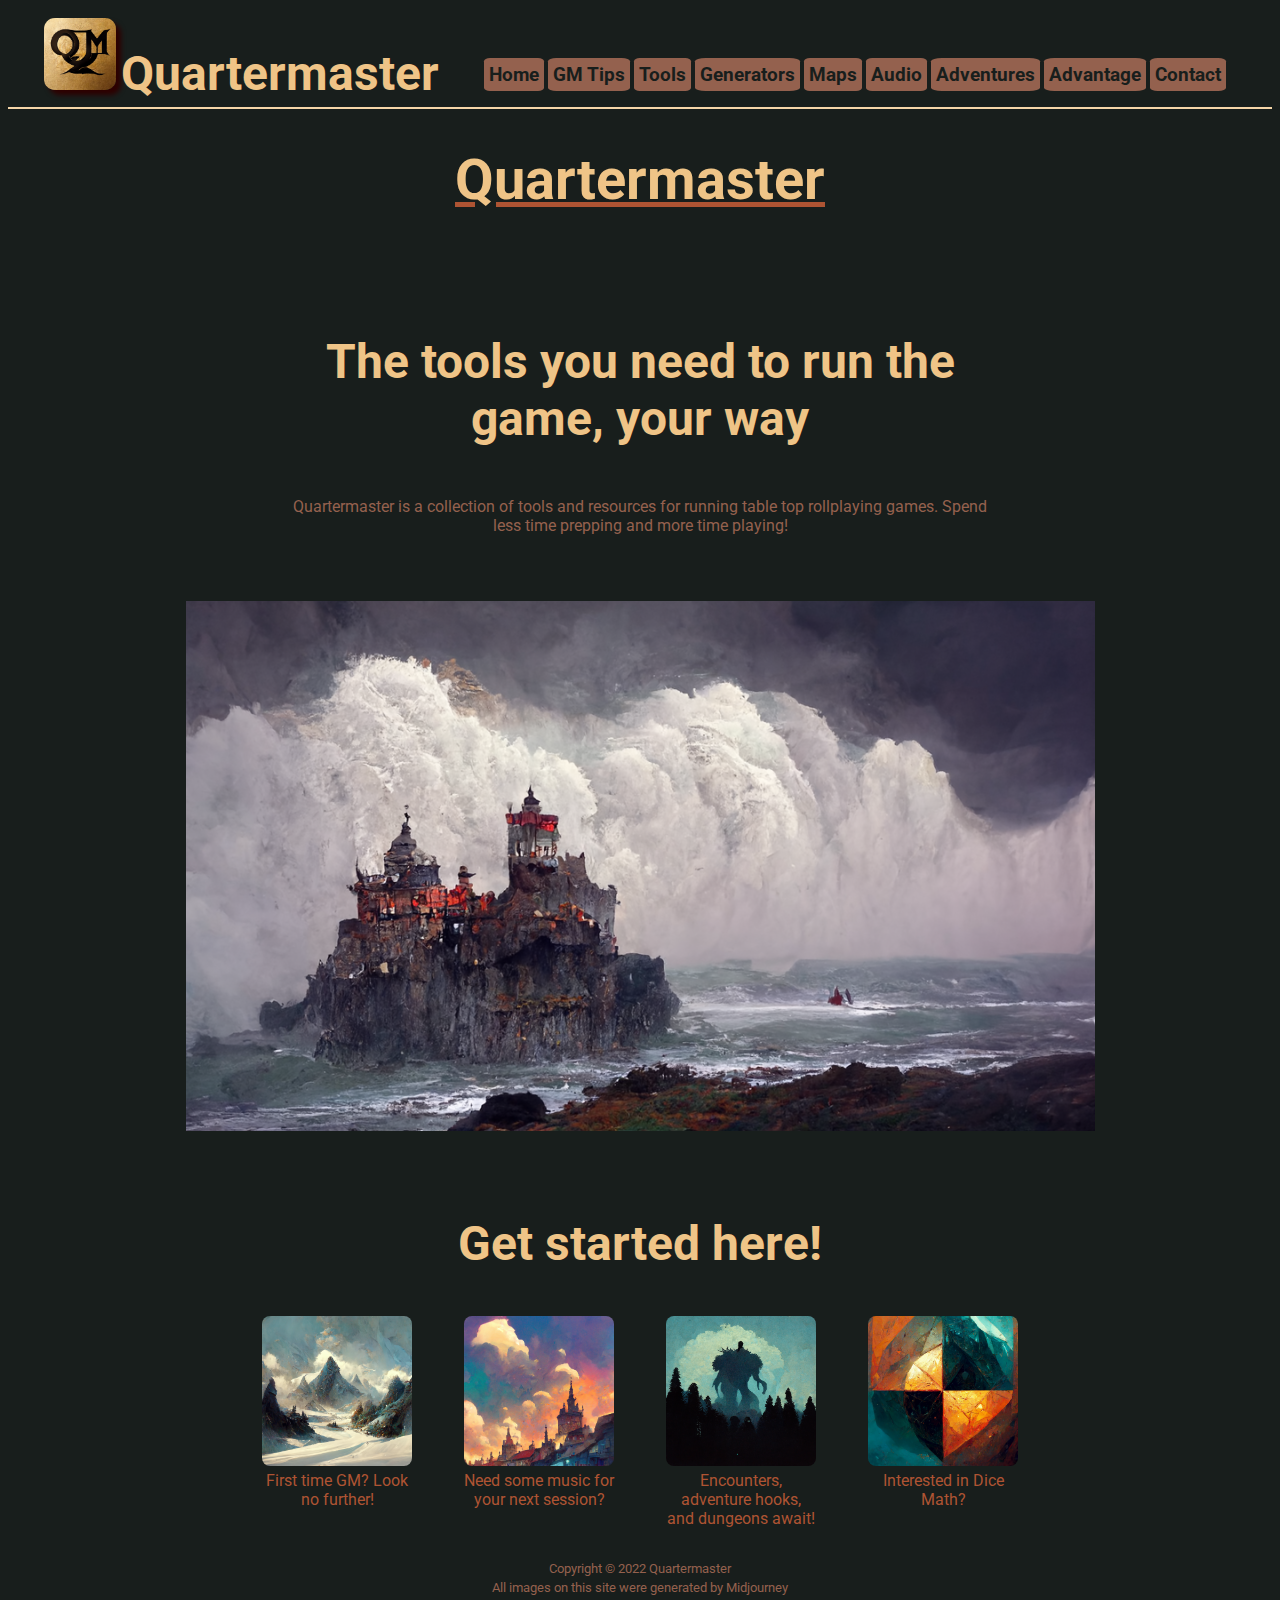
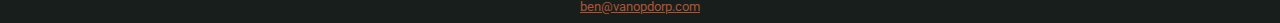
<file: index.html>
<!DOCTYPE html>
<html lang="en">
<head>
  <meta charset="UTF-8">
  <meta http-equiv="X-UA-Compatible" content="IE=edge">
  <meta name="viewport" content="width=device-width, initial-scale=1.0">
  <title>Quartermaster Home Page</title>
  <link rel="stylesheet" href="stylesheets/styles.css">
  <link rel="preconnect" href="https://fonts.googleapis.com">
  <link rel="preconnect" href="https://fonts.gstatic.com" crossorigin>
  <link href="https://fonts.googleapis.com/css2?family=Roboto&display=swap" rel="stylesheet">
</head>
<body>
  <nav>
    <a id="home" href="index.html">
      <h2><img alt="Quartermaster Logo" src="images/logo.png">Quartermaster</h2>
    </a>
    <ul>
      <li><a href="index.html">Home</a></li>
      <li><a href="tips.html">GM Tips</a></li>
      <li><a href="tools.html">Tools</a></li>
      <li><a href="generators.html">Generators</a></li>
      <li><a href="maps.html">Maps</a></li>
      <li><a href="audio.html">Audio</a></li>
      <li><a href="adventures.html">Adventures</a></li>
      <li><a href="advantage.html">Advantage</a></li>
      <li><a href="contact.html">Contact</a></li>
      </ul>
    </nav>
  <header>
    <h1>Quartermaster</h1>
  </header>
  <main>
    <section class="hero">
      <h2>The tools you need to run the game, your way</h2>
      <p>Quartermaster is a collection of tools and resources for running table top rollplaying games. Spend less time prepping and more time playing! </p>
    </section>
    <section class="transition">
      <img alt="Stormy Castle Cliffs" src="images/stormyCastle_Cropped.png" class="stormy">
      <h2>Get started here!</h2>
    </section>
    <section class="infocards">
      <a href="tips.html">
        <div class="card">
          <div class="image-placeholder" id="gm"></div>
          <div class="text">First time GM? Look no further!</div>
        </div>
      </a>
      <a href="audio.html">
        <div class="card">
          <div class="image-placeholder" id="msc"></div>
          <div class="text">Need some music for your next session?</div>
        </div>
      </a>
      <a href="adventures.html">
        <div class="card">
          <div class="image-placeholder" id="adv"></div>
          <div class="text">Encounters, adventure hooks, and dungeons await!</div>
        </div>
      </a>
      <a href="advantage.html">
        <div class="card">
          <div class="image-placeholder" id="dce"></div>
          <div class="text">Interested in Dice Math?</div>
        </div>
      </a>
    </section>
  </main>
  <footer>
    <small>Copyright &copy; 2022 Quartermaster<br>
      All images on this site were generated by Midjourney<br>
      <a href="mailto:ben@vanopdorp.com">ben@vanopdorp.com</a>
    </small>
  </footer>
</body>
</html>
</file>
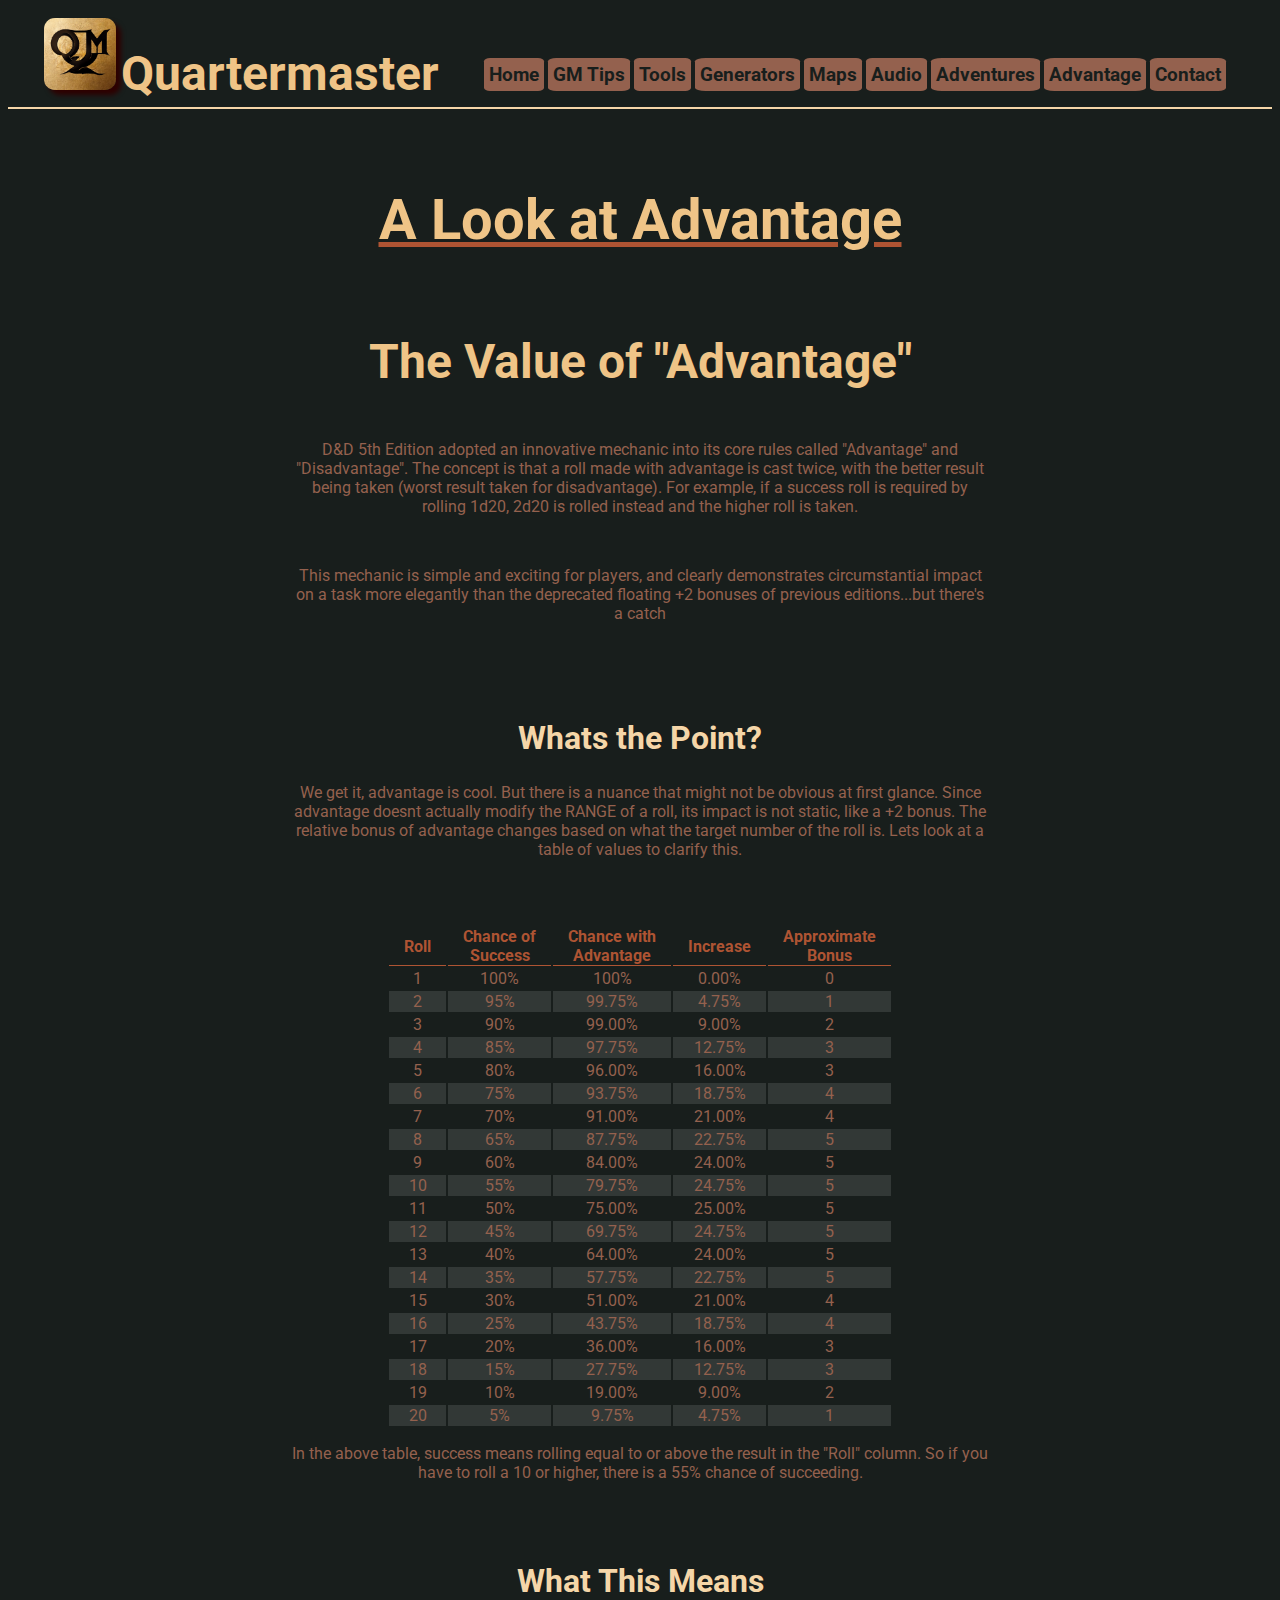
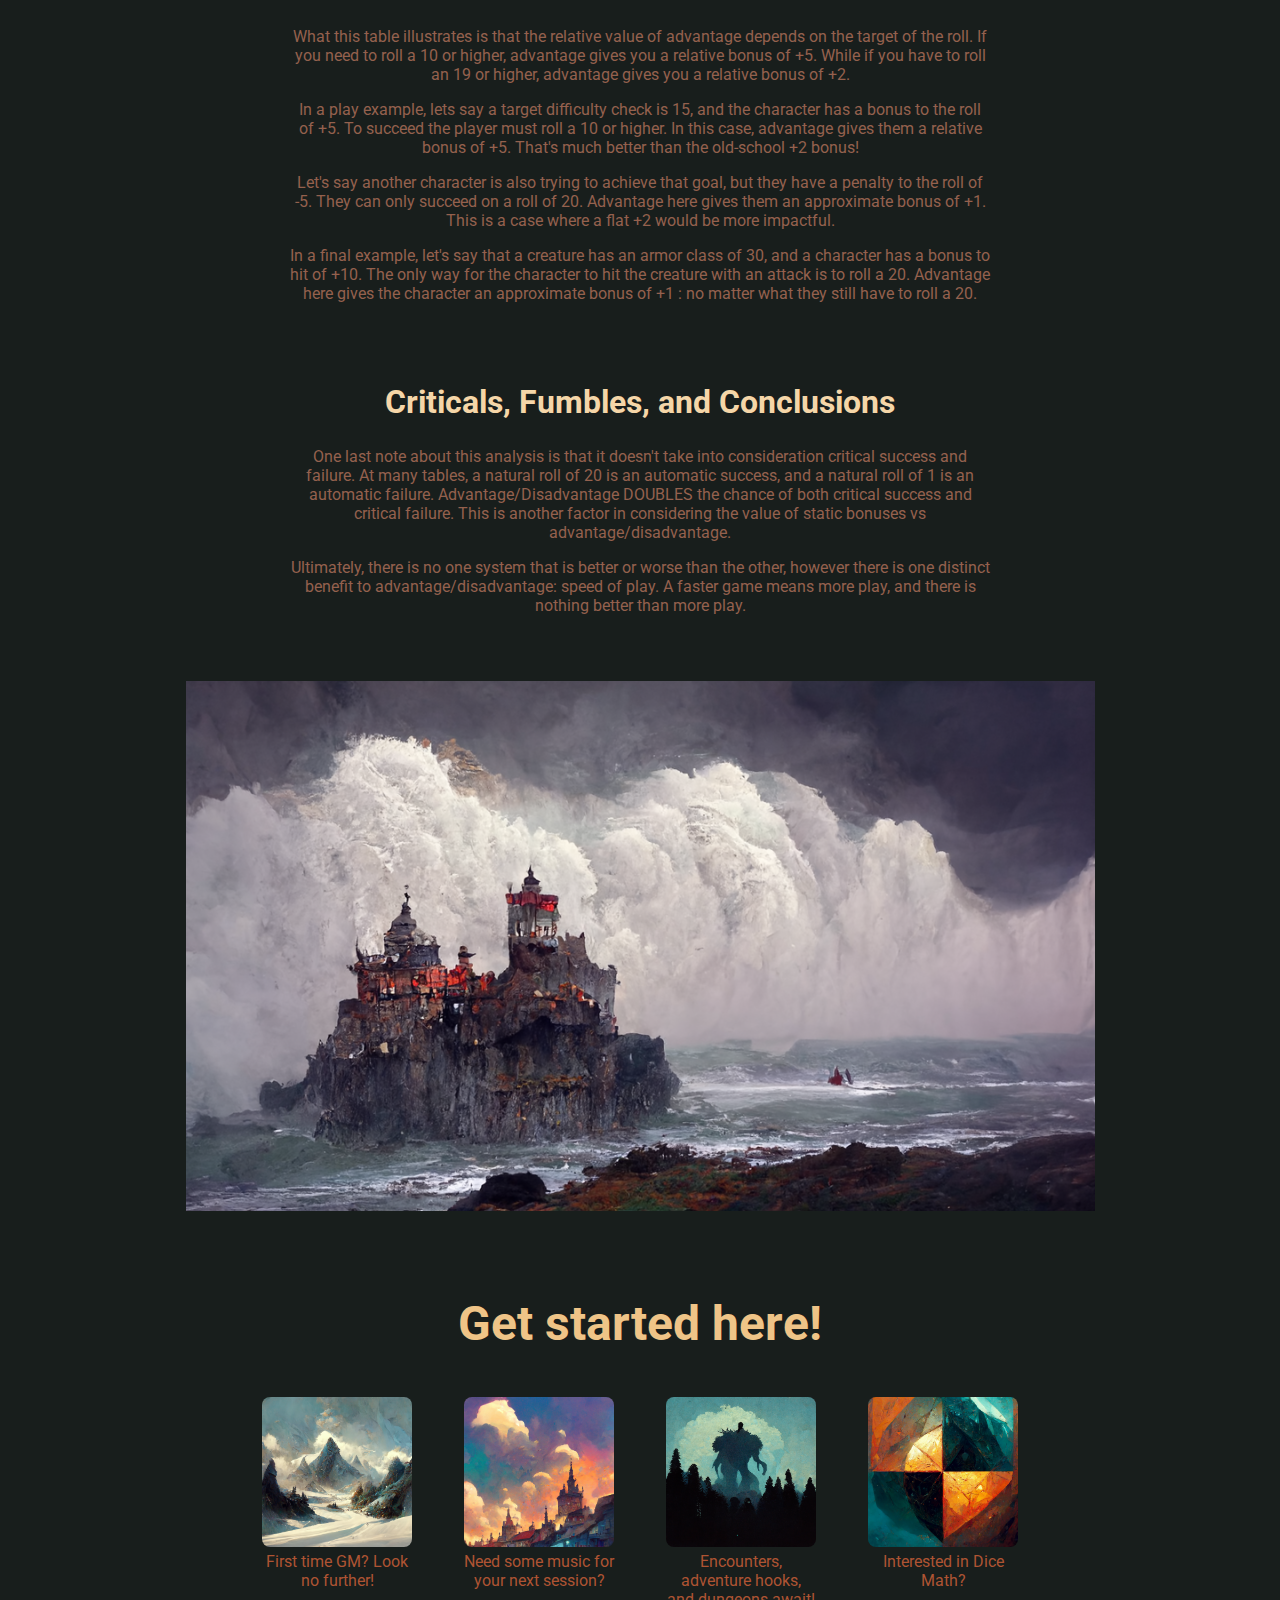
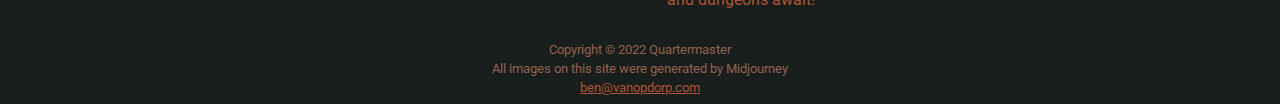
<file: advantage.html>
<!DOCTYPE html>
<html lang="en">
<head>
  <meta charset="UTF-8">
  <meta http-equiv="X-UA-Compatible" content="IE=edge">
  <meta name="viewport" content="width=device-width, initial-scale=1.0">
  <title>Quartermaster Tools</title>
  <link rel="stylesheet" href="stylesheets/styles.css">
  <link rel="preconnect" href="https://fonts.googleapis.com">
  <link rel="preconnect" href="https://fonts.gstatic.com" crossorigin>
  <link href="https://fonts.googleapis.com/css2?family=Roboto&display=swap" rel="stylesheet">
</head>
<body>
  <nav>
    <a id="home" href="index.html">
    <h2><img alt="Quartermaster Logo" src="images/logo.png">Quartermaster</h2>
    </a>
    <ul>
      <li><a href="index.html">Home</a></li>
      <li><a href="tips.html">GM Tips</a></li>
      <li><a href="tools.html">Tools</a></li>
      <li><a href="generators.html">Generators</a></li>
      <li><a href="maps.html">Maps</a></li>
      <li><a href="audio.html">Audio</a></li>
      <li><a href="adventures.html">Adventures</a></li>
      <li><a href="advantage.html">Advantage</a></li>
      <li><a href="contact.html">Contact</a></li>
      </ul>
    </nav>
  <main>
    <header>
      <h1>A Look at Advantage</h1>
    </header>
    <section class="hero">
      <h2>The Value of "Advantage"</h2>
        <p>D&D 5th Edition adopted an innovative mechanic into its core rules called "Advantage" and "Disadvantage". The concept is that 
          a roll made with advantage is cast twice, with the better result being taken (worst result taken for disadvantage). For example, if a 
          success roll is required by rolling 1d20, 2d20 is rolled instead and the higher roll is taken.
        </p>
        <p>
          This mechanic is simple and exciting for players, and clearly demonstrates circumstantial impact on a task more elegantly than the deprecated 
          floating +2 bonuses of previous editions...but there's a catch
        </p>
    </section>
    <section class="content">
      <div id="tools_advantage">
        <h2>Whats the Point?</h2>
        <p>We get it, advantage is cool. But there is a nuance that might not be obvious at first glance. Since advantage doesnt actually
          modify the RANGE of a roll, its impact is not static, like a +2 bonus. The relative bonus of advantage changes based on what the target number
          of the roll is. Lets look at a table of values to clarify this.
        </p>
        <div id="table_container">
        <table>
          <tr>
            <th>Roll</th>
            <th>Chance of <br>Success</th>
            <th>Chance with <br>Advantage</th>
            <th>Increase</th>
            <th>Approximate<br> Bonus</th>
          </tr>
          <tr class="table_row">
            <td class="table_data">1</td>
            <td class="table_data">100%</td>
            <td class="table_data">100%</td>
            <td class="table_data">0.00%</td>
            <td class="table_data">0</td>
          </tr>
          <tr class="table_row">
            <td class="table_data">2</td>
            <td class="table_data">95%</td>
            <td class="table_data">99.75%</td>
            <td class="table_data">4.75%</td>
            <td class="table_data">1</td>
          </tr>
          <tr class="table_row">
            <td class="table_data">3</td>
            <td class="table_data">90%</td>
            <td class="table_data">99.00%</td>
            <td class="table_data">9.00%</td>
            <td class="table_data">2</td>
          </tr>
          <tr class="table_row">
            <td class="table_data">4</td>
            <td class="table_data">85%</td>
            <td class="table_data">97.75%</td>
            <td class="table_data">12.75%</td>
            <td class="table_data">3</td>
          </tr>
          <tr class="table_row">
            <td class="table_data">5</td>
            <td class="table_data">80%</td>
            <td class="table_data">96.00%</td>
            <td class="table_data">16.00%</td>
            <td class="table_data">3</td>
          </tr>
          <tr class="table_row">
            <td class="table_data">6</td>
            <td class="table_data">75%</td>
            <td class="table_data">93.75%</td>
            <td class="table_data">18.75%</td>
            <td class="table_data">4</td>
          </tr>
          <tr class="table_row">
            <td class="table_data">7</td>
            <td class="table_data">70%</td>
            <td class="table_data">91.00%</td>
            <td class="table_data">21.00%</td>
            <td class="table_data">4</td>
          </tr>
          <tr class="table_row">
            <td class="table_data">8</td>
            <td class="table_data">65%</td>
            <td class="table_data">87.75%</td>
            <td class="table_data">22.75%</td>
            <td class="table_data">5</td>
          </tr>
          <tr class="table_row">
            <td class="table_data">9</td>
            <td class="table_data">60%</td>
            <td class="table_data">84.00%</td>
            <td class="table_data">24.00%</td>
            <td class="table_data">5</td>
          </tr>
          <tr class="table_row">
            <td class="table_data">10</td>
            <td class="table_data">55%</td>
            <td class="table_data">79.75%</td>
            <td class="table_data">24.75%</td>
            <td class="table_data">5</td>
          </tr>
          <tr class="table_row">
            <td class="table_data">11</td>
            <td class="table_data">50%</td>
            <td class="table_data">75.00%</td>
            <td class="table_data">25.00%</td>
            <td class="table_data">5</td>
          </tr>
          <tr class="table_row">
            <td class="table_data">12</td>
            <td class="table_data">45%</td>
            <td class="table_data">69.75%</td>
            <td class="table_data">24.75%</td>
            <td class="table_data">5</td>
          </tr>
          <tr class="table_row">
            <td class="table_data">13</td>
            <td class="table_data">40%</td>
            <td class="table_data">64.00%</td>
            <td class="table_data">24.00%</td>
            <td class="table_data">5</td>
          </tr>
          <tr class="table_row">
            <td class="table_data">14</td>
            <td class="table_data">35%</td>
            <td class="table_data">57.75%</td>
            <td class="table_data">22.75%</td>
            <td class="table_data">5</td>
          </tr>
          <tr class="table_row">
            <td class="table_data">15</td>
            <td class="table_data">30%</td>
            <td class="table_data">51.00%</td>
            <td class="table_data">21.00%</td>
            <td class="table_data">4</td>
          </tr>
          <tr class="table_row">
            <td class="table_data">16</td>
            <td class="table_data">25%</td>
            <td class="table_data">43.75%</td>
            <td class="table_data">18.75%</td>
            <td class="table_data">4</td>
          </tr>
          <tr class="table_row">
            <td class="table_data">17</td>
            <td class="table_data">20%</td>
            <td class="table_data">36.00%</td>
            <td class="table_data">16.00%</td>
            <td class="table_data">3</td>
          </tr>
          <tr class="table_row">
            <td class="table_data">18</td>
            <td class="table_data">15%</td>
            <td class="table_data">27.75%</td>
            <td class="table_data">12.75%</td>
            <td class="table_data">3</td>
          </tr>
          <tr class="table_row">
            <td class="table_data">19</td>
            <td class="table_data">10%</td>
            <td class="table_data">19.00%</td>
            <td class="table_data">9.00%</td>
            <td class="table_data">2</td>
          </tr>
          <tr class="table_row">
            <td class="table_data">20</td>
            <td class="table_data">5%</td>
            <td class="table_data">9.75%</td>
            <td class="table_data">4.75%</td>
            <td class="table_data">1</td>
          </tr>
        </table>
      </div>
        <p>In the above table, success means rolling equal to or above the result in 
          the "Roll" column. So if you have to roll a 10 or higher, there is a 55% chance of succeeding.
        </p>
        <h2>What This Means</h2>
        <p>What this table illustrates is that the relative value of advantage depends on the target of the roll.
          If you need to roll a 10 or higher, advantage gives you a relative bonus of +5. While if you have to roll an 19
          or higher, advantage gives you a relative bonus of +2.
        </p>
        <p>In a play example, lets say a target difficulty check is 15, and the character has a bonus to the roll of +5. To succeed
          the player must roll a 10 or higher. In this case, advantage gives them a relative bonus of +5. That's much better than the old-school 
          +2 bonus!
        </p>
        <p>Let's say another character is also trying to achieve that goal, but they have a penalty to the roll of -5. They can only
          succeed on a roll of 20. Advantage here gives them an approximate bonus of +1. This is a case where a flat +2 would be more impactful.
        </p>
        <p>In a final example, let's say that a creature has an armor class of 30, and a character has a bonus to hit of +10. The only way for the 
          character to hit the creature with an attack is to roll a 20. Advantage here gives the character an approximate bonus of +1 : no matter what
          they still have to roll a 20.
        </p>
        <h2>Criticals, Fumbles, and Conclusions</h2>
        <p>One last note about this analysis is that it doesn't take into consideration critical success and failure. At many tables, a natural roll of 20 is 
          an automatic success, and a natural roll of 1 is an automatic failure. Advantage/Disadvantage DOUBLES the chance of both critical success and critical 
          failure. This is another factor in considering the value of static bonuses vs advantage/disadvantage.
        </p>
        <p>Ultimately, there is no one system that is better 
          or worse than the other, however there is one distinct benefit to advantage/disadvantage: speed of play. A faster game means more play, and there is nothing
          better than more play.
        </p>
      </div>
    </section>
    <section class="transition">
      <img alt="Stormy Castle Cliffs" src="images/stormyCastle_Cropped.png" class="stormy">
      <h2>Get started here!</h2>
    </section>
    <section class="infocards">
      <a href="tips.html">
        <div class="card">
          <div class="image-placeholder" id="gm"></div>
          <div class="text">First time GM? Look no further!</div>
        </div>
      </a>
      <a href="audio.html">
        <div class="card">
          <div class="image-placeholder" id="msc"></div>
          <div class="text">Need some music for your next session?</div>
        </div>
      </a>
      <a href="adventures.html">
        <div class="card">
          <div class="image-placeholder" id="adv"></div>
          <div class="text">Encounters, adventure hooks, and dungeons await!</div>
        </div>
      </a>
      <a href="advantage.html">
        <div class="card">
          <div class="image-placeholder" id="dce"></div>
          <div class="text">Interested in Dice Math?</div>
        </div>
      </a>
    </section>
  </main>
  <footer>
    <small>
      Copyright &copy; 2022 Quartermaster<br>
      All images on this site were generated by Midjourney<br>
      <a href="mailto:ben@vanopdorp.com">ben@vanopdorp.com</a>
    </small>
  </footer>
</body>
</html>
</file>
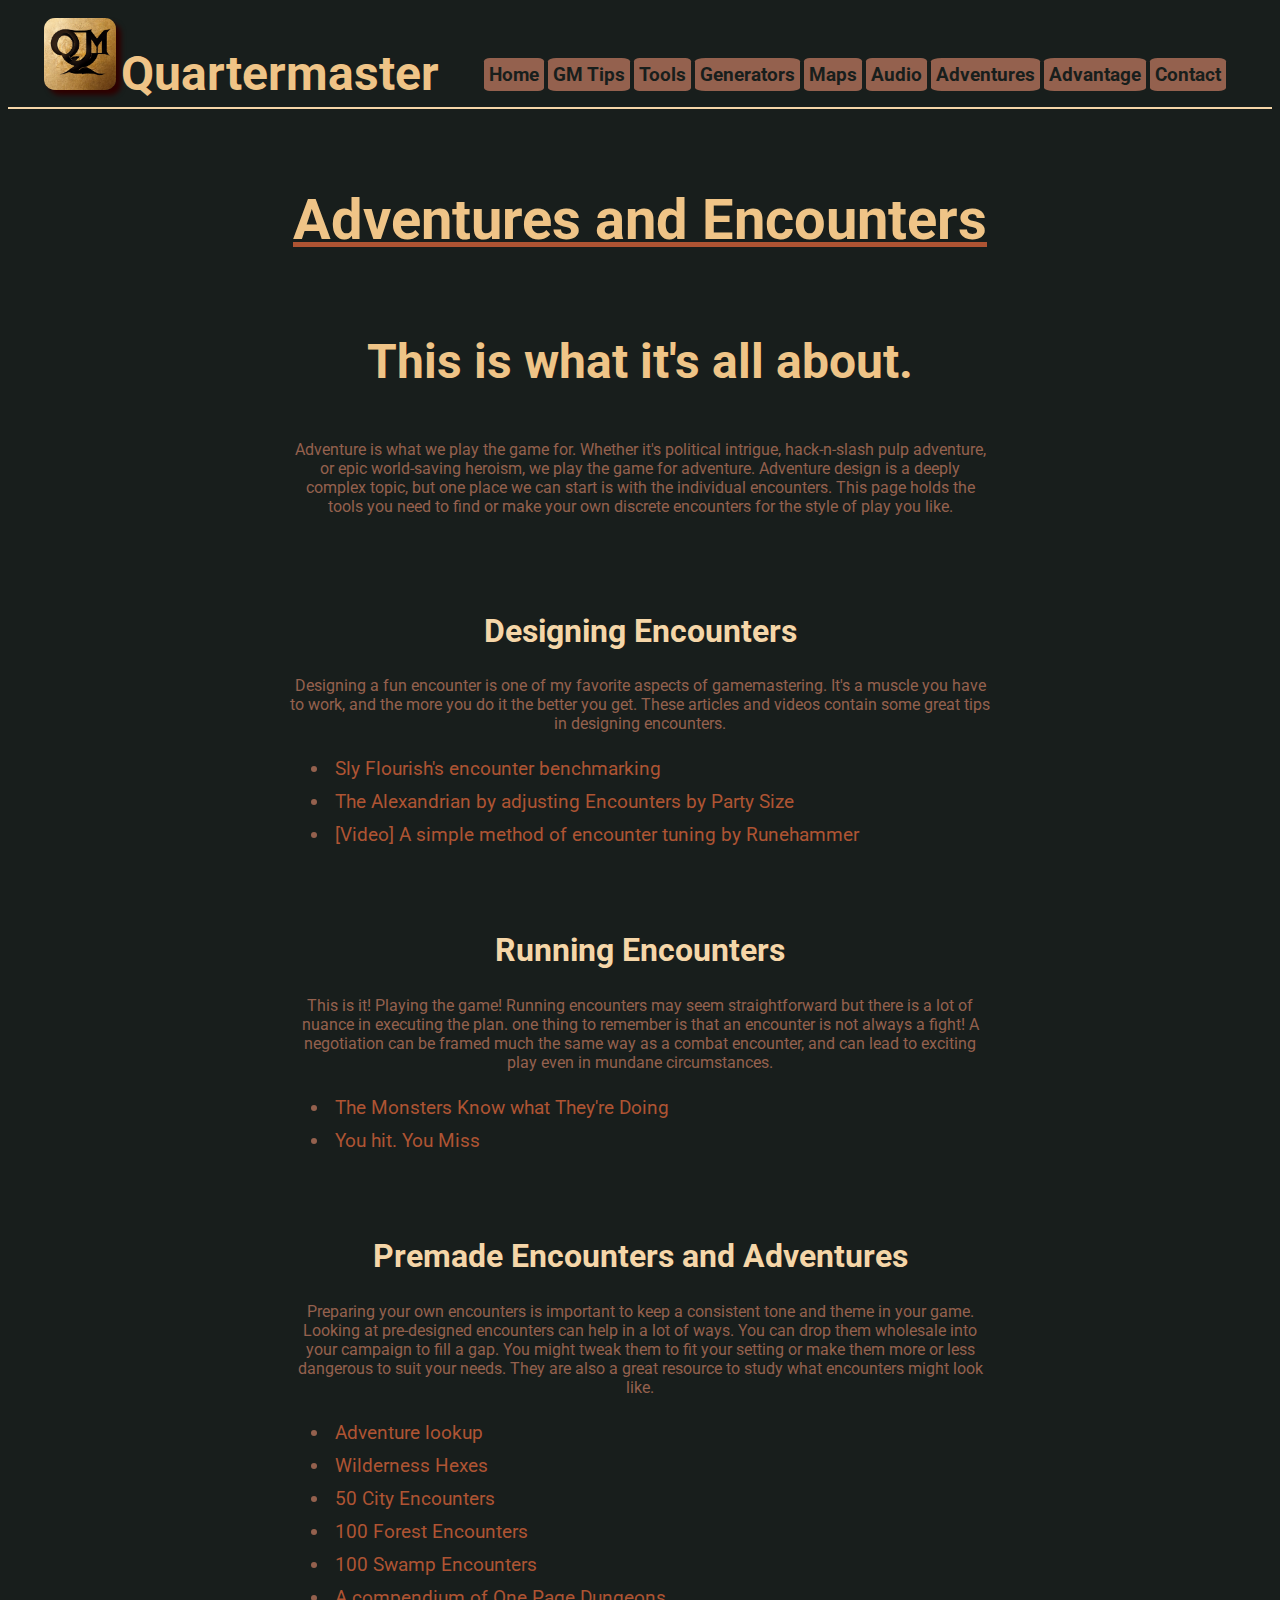
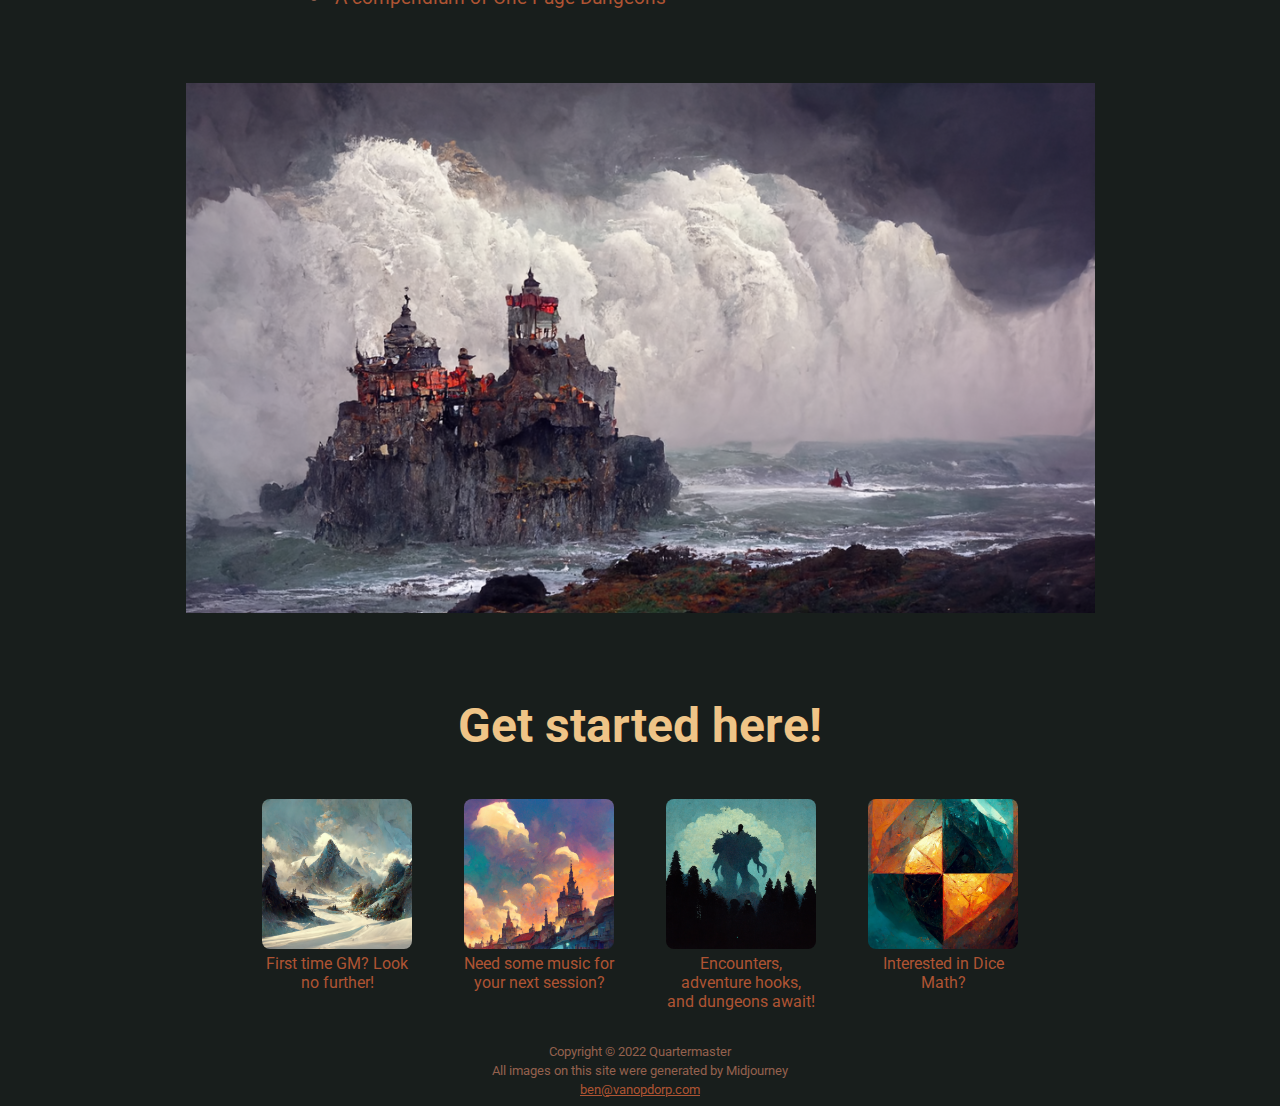
<file: adventures.html>
<!DOCTYPE html>
<html lang="en">
<head>
  <meta charset="UTF-8">
  <meta http-equiv="X-UA-Compatible" content="IE=edge">
  <meta name="viewport" content="width=device-width, initial-scale=1.0">
  <title>Quartermaster Adventures</title>
  <link rel="stylesheet" href="stylesheets/styles.css">
  <link rel="preconnect" href="https://fonts.googleapis.com">
  <link rel="preconnect" href="https://fonts.gstatic.com" crossorigin>
  <link href="https://fonts.googleapis.com/css2?family=Roboto&display=swap" rel="stylesheet">
</head>
<body>
  <nav>
    <a id="home" href="index.html">
      <h2><img alt="Quartermaster Logo" src="images/logo.png">Quartermaster</h2>
    </a>
    <ul>
      <li><a href="index.html">Home</a></li>
      <li><a href="tips.html">GM Tips</a></li>
      <li><a href="tools.html">Tools</a></li>
      <li><a href="generators.html">Generators</a></li>
      <li><a href="maps.html">Maps</a></li>
      <li><a href="audio.html">Audio</a></li>
      <li><a href="adventures.html">Adventures</a></li>
      <li><a href="advantage.html">Advantage</a></li>
      <li><a href="contact.html">Contact</a></li>
      </ul>
    </nav>
  <main>
    <header>
      <h1>Adventures and Encounters</h1>
    </header>
    <section class="hero">
      <h2>This is what it's all about.</h2>
      <p>Adventure is what we play the game for. Whether it's political intrigue, hack-n-slash pulp adventure, or epic world-saving
        heroism, we play the game for adventure. Adventure design is a deeply complex topic, but one place we can start is with the
        individual encounters. This page holds the tools you need to find or make your own discrete encounters for the 
        style of play you like.
      </p>
    </section>
    <section class="content">
      <div id="adv_design">
        <h2>Designing Encounters</h2>
        <p>Designing a fun encounter is one of my favorite aspects of gamemastering. It's a muscle you have to work, and the more you do it
          the better you get. These articles and videos contain some great tips in designing encounters.
        </p>
        <ul>
          <li><a target="_blank" rel="noopener noreferrer" href="https://slyflourish.com/the_lazy_encounter_benchmark.html">Sly Flourish's encounter benchmarking</a></li>
          <li><a target="_blank" rel="noopener noreferrer" href="https://thealexandrian.net/wordpress/47165/roleplaying-games/random-dd-tip-adjusting-encounters-by-party-size">The Alexandrian by adjusting Encounters by Party Size</a></li>
          <li><a target="_blank" rel="noopener noreferrer" href="https://www.youtube.com/watch?v=tfO1GWbA1MA">[Video] A simple method of encounter tuning by Runehammer</a></li>
        </ul>
      </div>
      <div id="adv_running">
        <h2>Running Encounters</h2>
        <p>This is it! Playing the game! Running encounters may seem straightforward but there is a lot of nuance in executing the plan. one
          thing to remember is that an encounter is not always a fight! A negotiation can be framed much the same way as a combat encounter,
          and can lead to exciting play even in mundane circumstances.
        </p>
        <ul>
          <li><a target="_blank" rel="noopener noreferrer" href="https://www.themonstersknow.com/">The Monsters Know what They're Doing</a></li>
          <li><a target="_blank" rel="noopener noreferrer" href="http://myriadheroes.com/you-hit-you-miss">You hit. You Miss</a></li>
        </ul>
      </div>
      <div id="adv_pregen">
        <h2>Premade Encounters and Adventures</h2>
        <p>Preparing your own encounters is important to keep a consistent tone and theme in your game. Looking at pre-designed encounters 
          can help in a lot of ways. You can drop them wholesale into your campaign to fill a gap. You might tweak them to fit your setting
          or make them more or less dangerous to suit your needs. They are also a great resource to study what encounters might look like.
        </p>
        <ul>
          <li><a target="_blank" rel="noopener noreferrer" href="https://www.adventurelookup.com/adventures">Adventure lookup</a></li>
          <li><a target="_blank" rel="noopener noreferrer" href="https://blog.d4caltrops.com/2018/03/wilderness-hexes-version-10.html">Wilderness Hexes</a></li>
          <li><a target="_blank" rel="noopener noreferrer" href="https://roleplayingtips.com/readissue.php?number=500#tips">50 City Encounters</a></li>
          <li><a target="_blank" rel="noopener noreferrer" href="https://www.dndspeak.com/2018/02/12/100-forest-encounters/">100 Forest Encounters</a></li>
          <li><a target="_blank" rel="noopener noreferrer" href="https://www.reddit.com/r/DnDBehindTheScreen/comments/8zfhuj/100_swamp_encounters/">100 Swamp Encounters</a></li>
          <li><a target="_blank" rel="noopener noreferrer" href="https://www.drivethrurpg.com/product/305010/One-Page-Dungeon-Compendium-2019-Edition">A compendium of One Page Dungeons</a></li>
        </ul>
      </div>
    </section>
    <section class="transition">
      <img alt="Stormy Castle Cliffs" src="images/stormyCastle_Cropped.png" class="stormy">
      <h2>Get started here!</h2>
    </section>
    <section class="infocards">
      <a href="tips.html">
        <div class="card">
        <div class="image-placeholder" id="gm"></div>
        <div class="text">First time GM? Look no further!</div>
        </div>
      </a>
      <a href="audio.html">
        <div class="card">
          <div class="image-placeholder" id="msc"></div>
          <div class="text">Need some music for your next session?</div>
        </div>
      </a>
      <a href="adventures.html">
        <div class="card">
          <div class="image-placeholder" id="adv"></div>
          <div class="text">Encounters, adventure hooks, and dungeons await!</div>
        </div>
      </a>
      <a href="advantage.html">
        <div class="card">
          <div class="image-placeholder" id="dce"></div>
          <div class="text">Interested in Dice Math?</div>
        </div>
      </a>
    </section>
  </main>
  <footer>
    <small>Copyright &copy; 2022 Quartermaster<br>
      All images on this site were generated by Midjourney<br>
      <a href="mailto:ben@vanopdorp.com">ben@vanopdorp.com</a>
    </small>
  </footer>
</body>
</html>
</file>
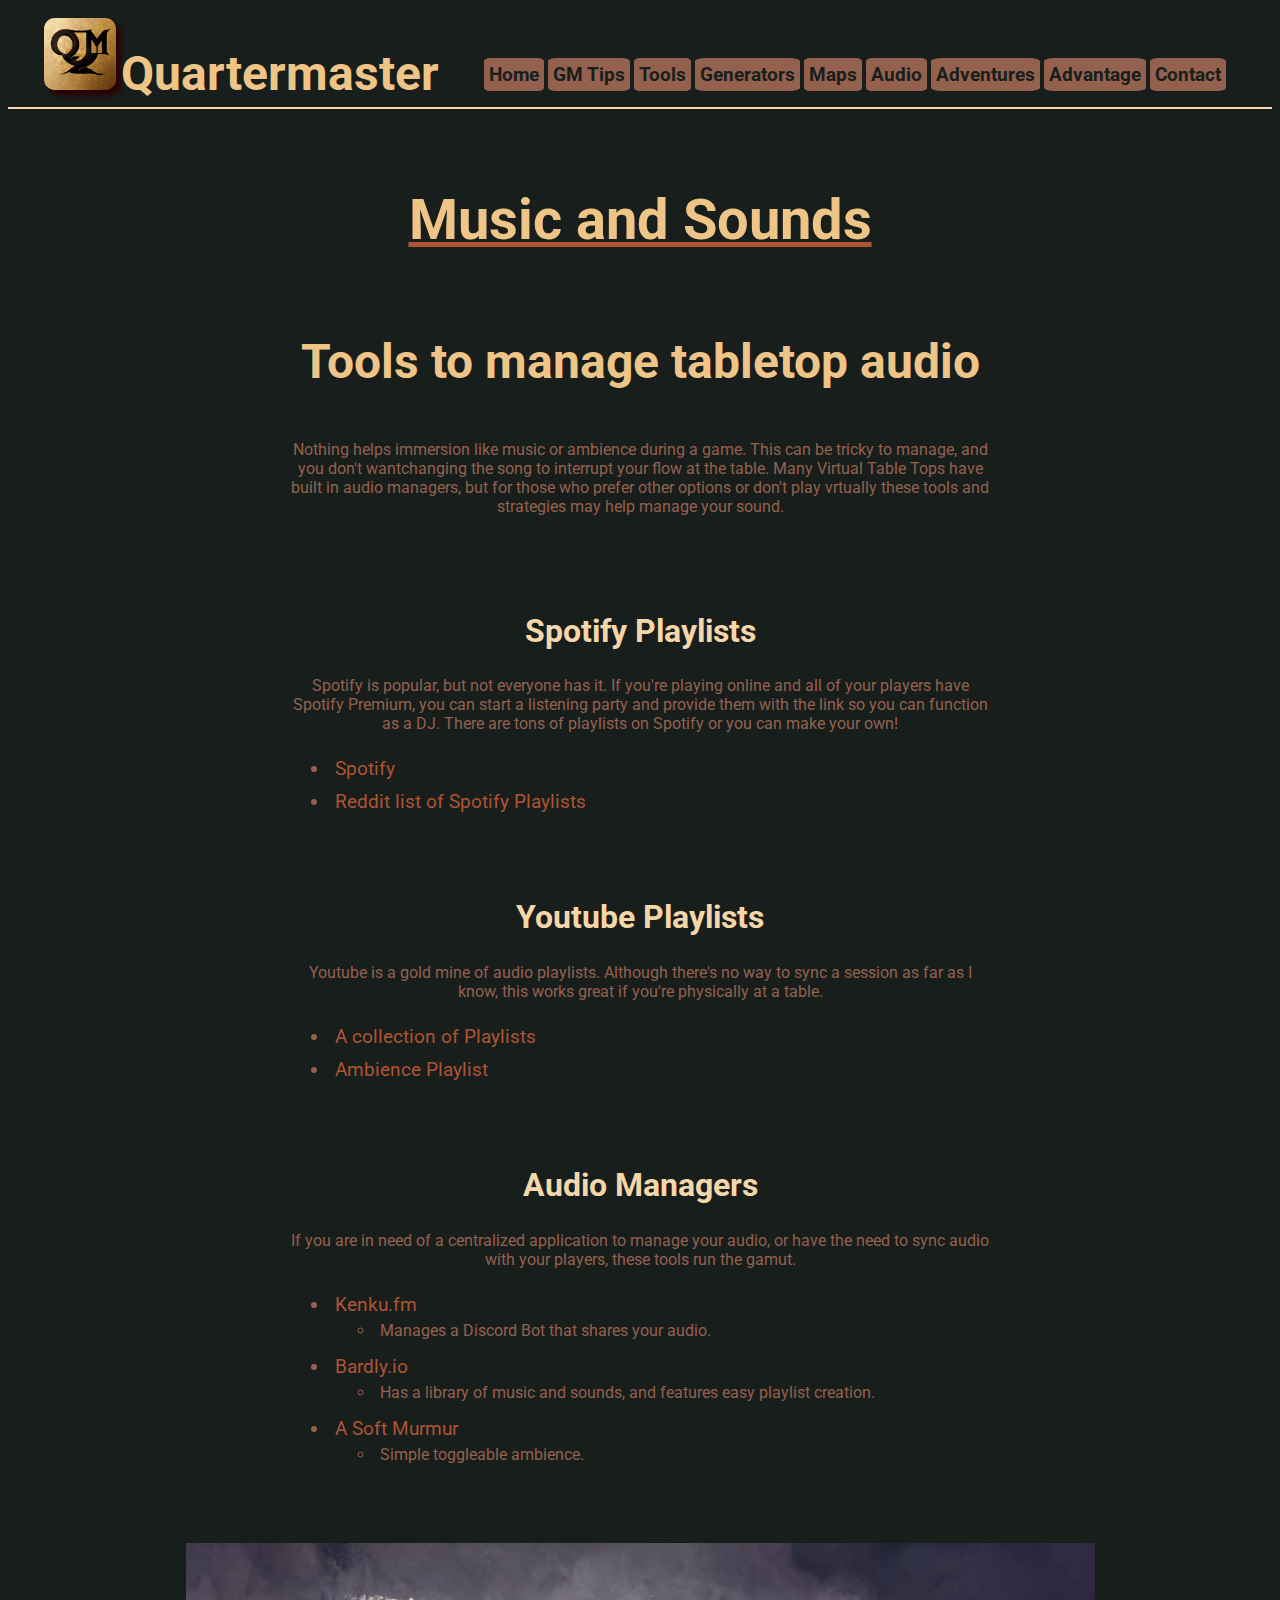
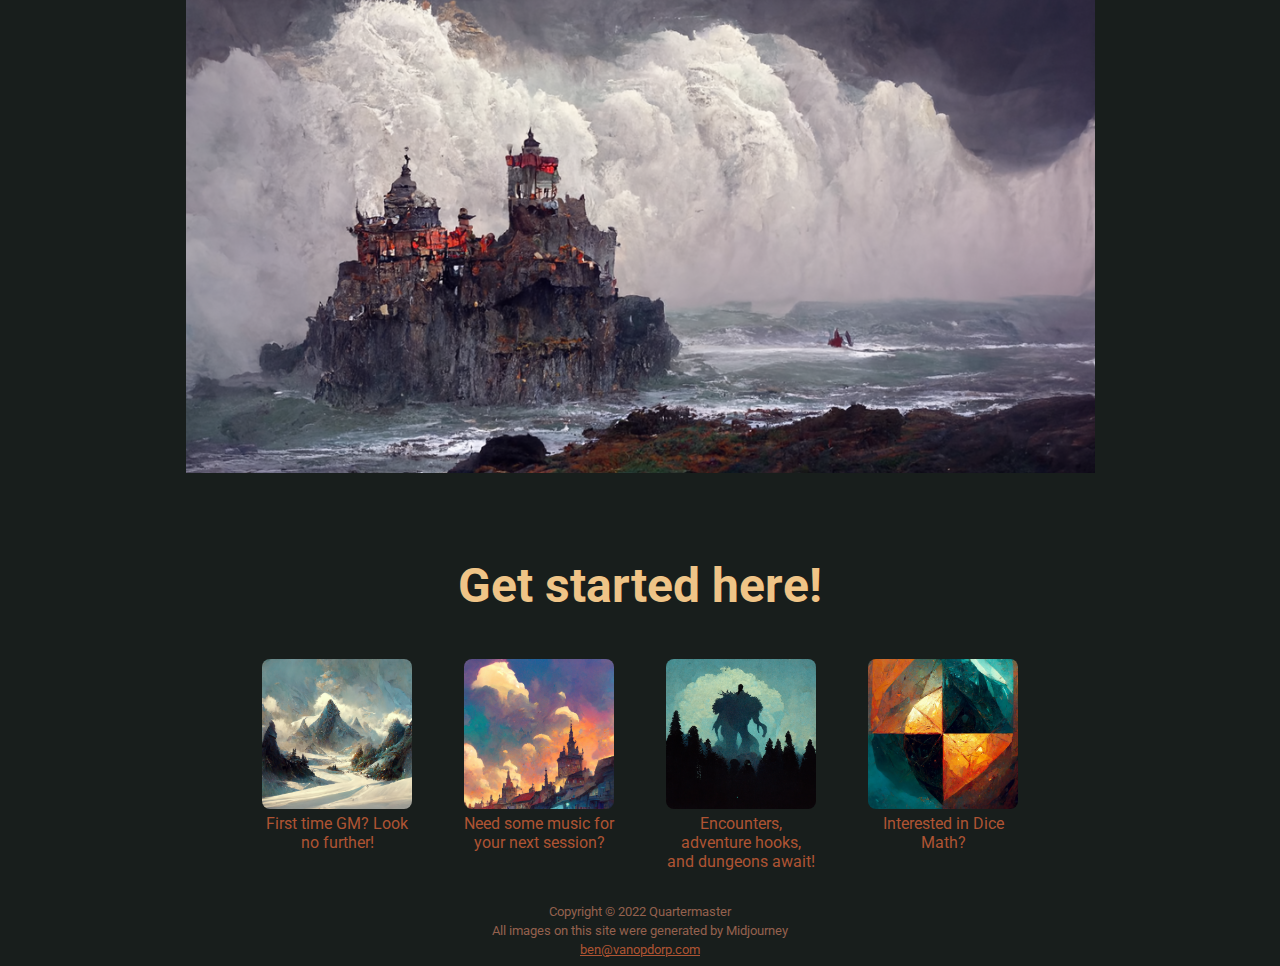
<file: audio.html>
<!DOCTYPE html>
<html lang="en">
<head>
  <meta charset="UTF-8">
  <meta http-equiv="X-UA-Compatible" content="IE=edge">
  <meta name="viewport" content="width=device-width, initial-scale=1.0">
  <title>Quartermaster Audio</title>
  <link rel="stylesheet" href="stylesheets/styles.css">
  <link rel="preconnect" href="https://fonts.googleapis.com">
  <link rel="preconnect" href="https://fonts.gstatic.com" crossorigin>
  <link href="https://fonts.googleapis.com/css2?family=Roboto&display=swap" rel="stylesheet">
</head>

<body>
  <nav>
    <a id="home" href="index.html">
      <h2><img alt="Quartermaster Logo" src="images/logo.png">Quartermaster</h2>
    </a>
    <ul>
      <li><a href="index.html">Home</a></li>
      <li><a href="tips.html">GM Tips</a></li>
      <li><a href="tools.html">Tools</a></li>
      <li><a href="generators.html">Generators</a></li>
      <li><a href="maps.html">Maps</a></li>
      <li><a href="audio.html">Audio</a></li>
      <li><a href="adventures.html">Adventures</a></li>
      <li><a href="advantage.html">Advantage</a></li>
      <li><a href="contact.html">Contact</a></li>
      </ul>
    </nav>
  <main>
    <header>
      <h1>Music and Sounds</h1>
    </header>
    <section class="hero">
      <h2>Tools to manage tabletop audio</h2>
      <p>Nothing helps immersion like music or ambience during a game. This can be tricky to manage, and you don't wantchanging the 
        song to interrupt your flow at the table. Many Virtual Table Tops have built in audio managers, but for those who prefer other options
        or don't play vrtually these tools and strategies may help manage your sound.
      </p>
    </section>
    <section class="content">
      <div id="audio_spotify">
        <h2>Spotify Playlists</h2>
        <p>Spotify is popular, but not everyone has it. If you're playing online and all of your players have Spotify Premium, you can start a listening party
          and provide them with the link so you can function as a DJ. There are tons of playlists on Spotify or you can 
          make your own!
        </p>
        <ul>
          <li><a target="_blank" rel="noopener noreferrer" href="https://open.spotify.com/">Spotify</a></li>
          <li><a target="_blank" rel="noopener noreferrer" href="https://www.reddit.com/r/DnD/comments/788wbn/update_my_curated_spotify_playlists_i_use_for_dd/">Reddit list of Spotify Playlists</a></li>
        </ul>
      </div>
      <div id="audio_youtube">
        <h2>Youtube Playlists</h2>
        <p>Youtube is a gold mine of audio playlists. Although there's no way to sync a session as far as I know, this works great if you're physically
          at a table.
        </p>
        <ul>
          <li><a target="_blank" rel="noopener noreferrer" href="https://www.youtube.com/channel/UCRFB0HwkuuVaZDx5oqQuStQ/playlists?view=1&sort=dd&shelf_id=0">A collection of Playlists</a></li>
          <li><a target="_blank" rel="noopener noreferrer" href="https://www.youtube.com/playlist?list=PLbHUA-o_5dgJbOXwtdVx--gTnmWfiyyys">Ambience Playlist</a></li>
        </ul>
      </div>
      <div id="audio_tools">
        <h2>Audio Managers</h2>
        <p>If you are in need of a centralized application to manage your audio, or have the need to sync audio with your players, these tools
          run the gamut.
        </p>
        <ul>
          <li><a target="_blank" rel="noopener noreferrer" href="https://www.kenku.fm/">Kenku.fm</a>
            <ul>
              <li>Manages a Discord Bot that shares your audio.</li>
            </ul>
          </li>
          <li><a target="_blank" rel="noopener noreferrer" href="https://bardly.io/player">Bardly.io</a>
            <ul>
              <li>Has a library of music and sounds, and features easy playlist creation.</li>
            </ul>
          </li>
          <li><a target="_blank" rel="noopener noreferrer" href="https://asoftmurmur.com/">A Soft Murmur</a>
            <ul>
              <li>Simple toggleable ambience.
              </li>
            </ul>
          </li>
        </ul>
      </div>
    </section>
    <section class="transition">
      <img alt="Stormy Castle Cliffs" src="images/stormyCastle_Cropped.png" class="stormy">
      <h2>Get started here!</h2>
    </section>
    <section class="infocards">
      <a href="tips.html">
        <div class="card">
          <div class="image-placeholder" id="gm"></div>
          <div class="text">First time GM? Look no further!</div>
        </div>
      </a>
      <a href="audio.html">
        <div class="card">
          <div class="image-placeholder" id="msc"></div>
          <div class="text">Need some music for your next session?</div>
        </div>
      </a>
      <a href="adventures.html">
        <div class="card">
          <div class="image-placeholder" id="adv"></div>
          <div class="text">Encounters, adventure hooks, and dungeons await!</div>
        </div>
      </a>
      <a href="advantage.html">
        <div class="card">
          <div class="image-placeholder" id="dce"></div>
          <div class="text">Interested in Dice Math?</div>
        </div>
      </a>
    </section>
  </main>
  <footer>
    <small>Copyright &copy; 2022 Quartermaster<br>
      All images on this site were generated by Midjourney<br>
      <a href="mailto:ben@vanopdorp.com">ben@vanopdorp.com</a>
    </small>
  </footer>
</body>
</html>
</file>
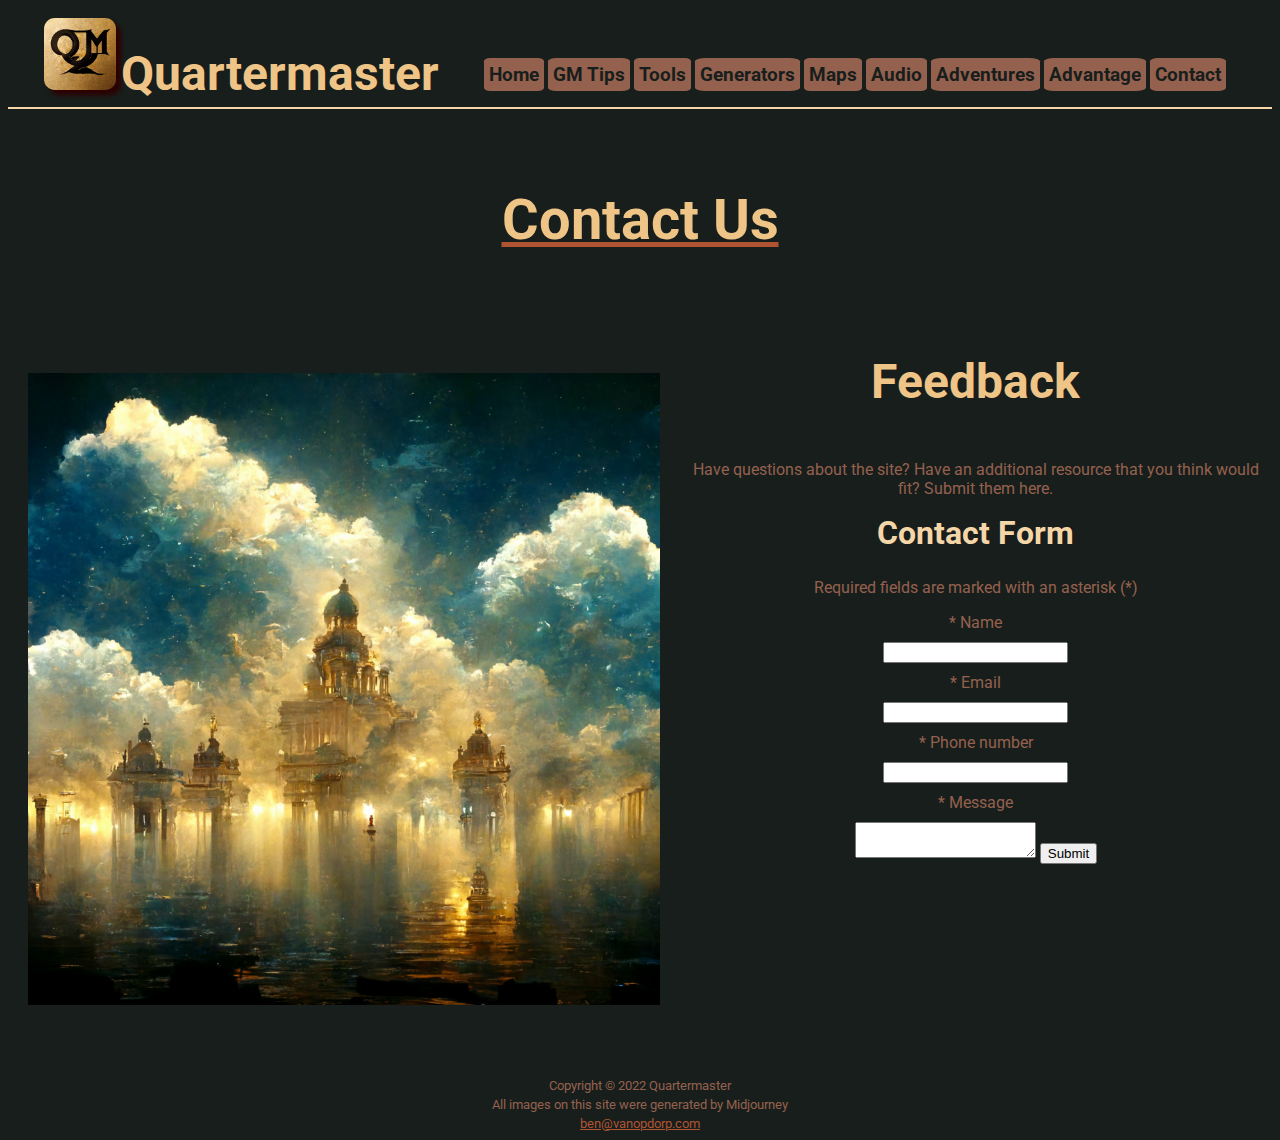
<file: contact.html>
<!DOCTYPE html>
<html lang="en">
<head>
  <meta charset="UTF-8">
  <meta http-equiv="X-UA-Compatible" content="IE=edge">
  <meta name="viewport" content="width=device-width, initial-scale=1.0">
  <title>Quartermaster Contact</title>
  <link rel="stylesheet" href="stylesheets/styles.css">
  <link rel="preconnect" href="https://fonts.googleapis.com">
  <link rel="preconnect" href="https://fonts.gstatic.com" crossorigin>
  <link href="https://fonts.googleapis.com/css2?family=Roboto&display=swap" rel="stylesheet">
</head>
<body>
  <nav>
    <a id="home" href="index.html">
      <h2><img alt="Quartermaster Logo" src="images/logo.png">Quartermaster</h2>
    </a>
    <ul>
      <li><a href="index.html">Home</a></li>
      <li><a href="tips.html">GM Tips</a></li>
      <li><a href="tools.html">Tools</a></li>
      <li><a href="generators.html">Generators</a></li>
      <li><a href="maps.html">Maps</a></li>
      <li><a href="audio.html">Audio</a></li>
      <li><a href="adventures.html">Adventures</a></li>
      <li><a href="advantage.html">Advantage</a></li>
      <li><a href="contact.html">Contact</a></li>
      </ul>
    </nav>
  <main class="contact">
    <header>
      <h1>Contact Us</h1>
    </header>
    <img alt="Angelic City" src="images/heavenly.png" id="desktop">
    <img alt="Angelic City" src="images/heavenly_cropped.png" id="mobile">
    <div id="contact_form">
    <section class="hero">
      <h2>Feedback</h2>
      <p>Have questions about the site? Have an additional resource that you think would fit? Submit them here.
      </p>
      </section>
    <section class="content">
        <h2>Contact Form</h2>
        <form method="post" action="https://itsd.cvtc.edu/web1/contact.php">
          <p>Required fields are marked with an asterisk (*)</p>

          <label for="name">* Name</label>
          <input required type="text" name="name" id="name">

          <label for="email">* Email</label>
          <input required type="email" name="email" id="email">

          <label for="phone_number">* Phone number</label>
          <input required type="tel" name="phone_number" id="phone_number">

          <label for="message">* Message</label>
         <textarea required id="message" name="message"></textarea>
          <input type="submit" value="Submit">
        </form>
    </section>
    </div>
  </main>
  <footer id="footer_contact">
    <small>Copyright &copy; 2022 Quartermaster<br>
      All images on this site were generated by Midjourney<br>
      <a href="mailto:ben@vanopdorp.com">ben@vanopdorp.com</a>
    </small>
  </footer>
</body>
</html>
</file>
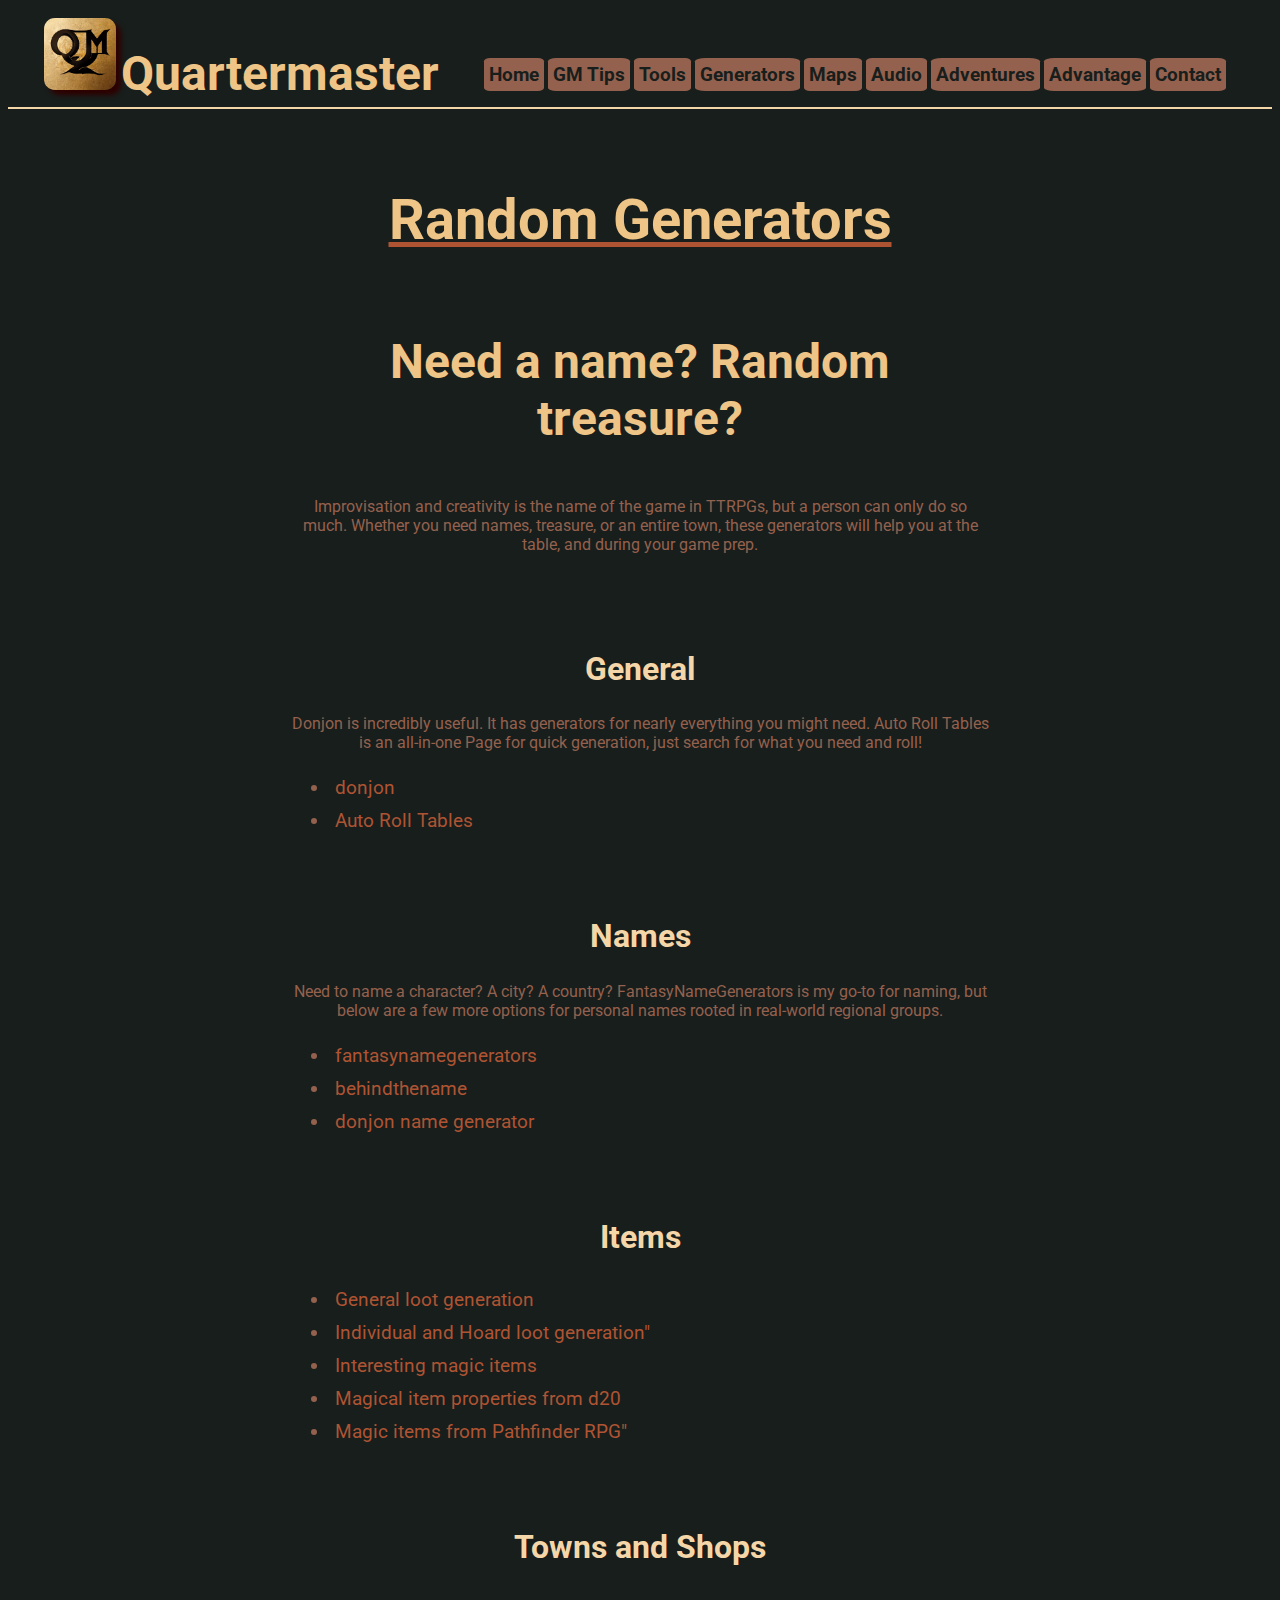
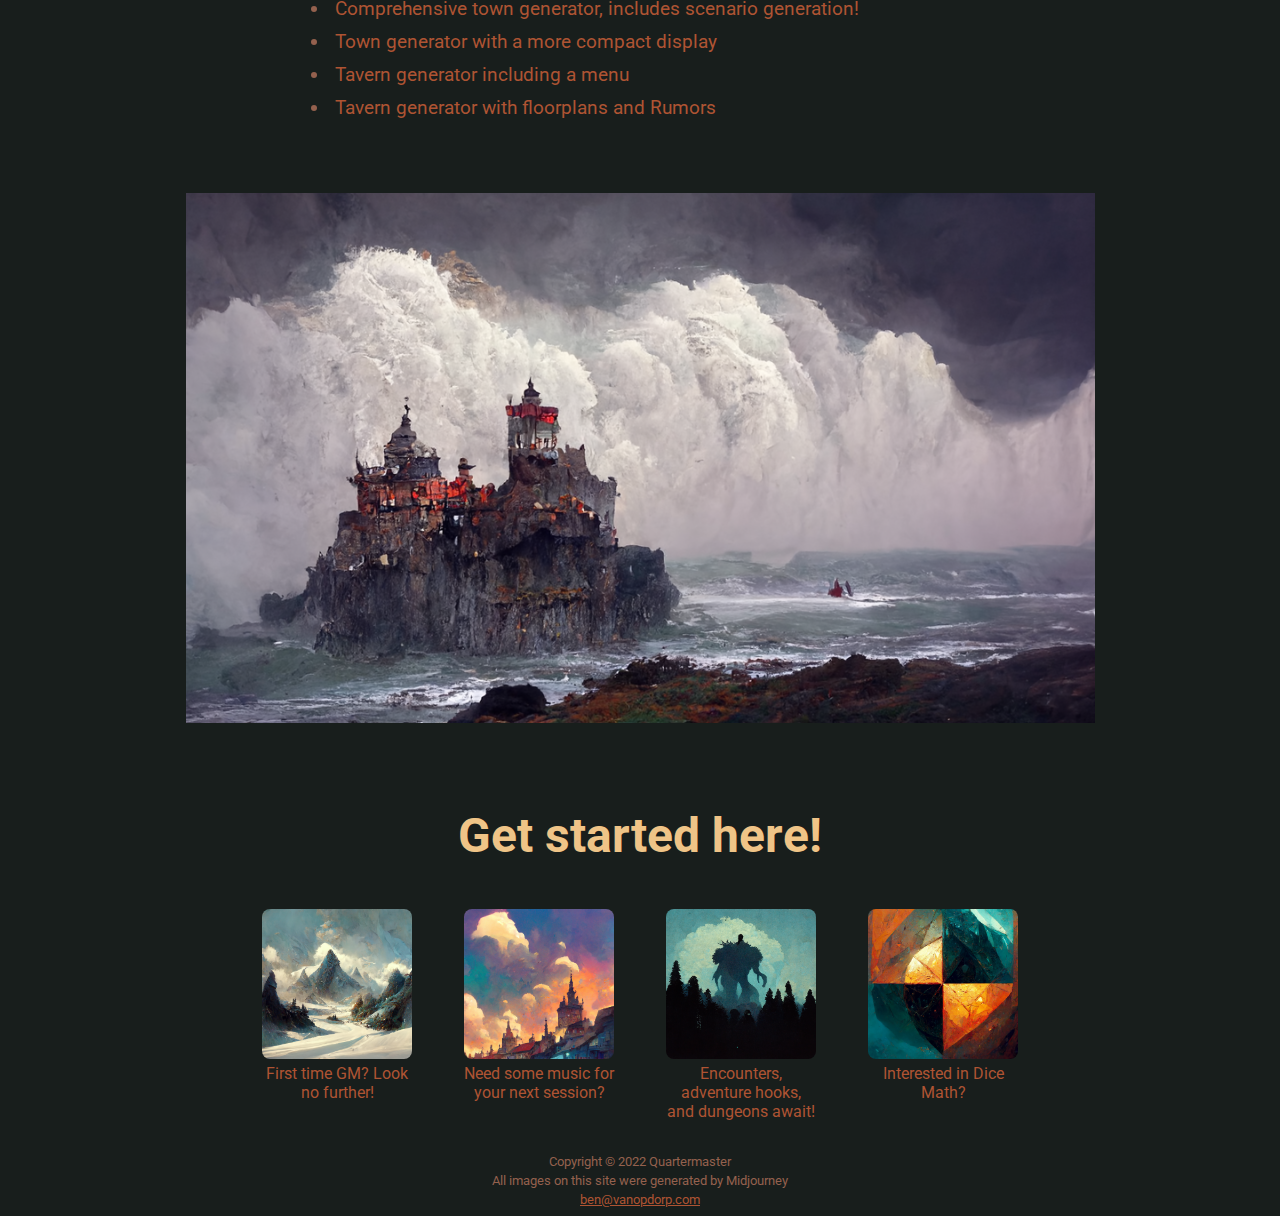
<file: generators.html>
<!DOCTYPE html>
<html lang="en">
<head>
  <meta charset="UTF-8">
  <meta http-equiv="X-UA-Compatible" content="IE=edge">
  <meta name="viewport" content="width=device-width, initial-scale=1.0">
  <title>Quartermaster Generators</title>
  <link rel="stylesheet" href="stylesheets/styles.css">
  <link rel="preconnect" href="https://fonts.googleapis.com">
  <link rel="preconnect" href="https://fonts.gstatic.com" crossorigin>
  <link href="https://fonts.googleapis.com/css2?family=Roboto&display=swap" rel="stylesheet">
</head>
<body>
  <nav>
    <a id="home" href="index.html">
      <h2><img alt="Quartermaster Logo" src="images/logo.png">Quartermaster</h2>
    </a>
    <ul>
      <li><a href="index.html">Home</a></li>
      <li><a href="tips.html">GM Tips</a></li>
      <li><a href="tools.html">Tools</a></li>
      <li><a href="generators.html">Generators</a></li>
      <li><a href="maps.html">Maps</a></li>
      <li><a href="audio.html">Audio</a></li>
      <li><a href="adventures.html">Adventures</a></li>
      <li><a href="advantage.html">Advantage</a></li>
      <li><a href="contact.html">Contact</a></li>
      </ul>
    </nav>
  <main>
    <header>
      <h1>Random Generators</h1>
    </header>
    <section class="hero">
      <h2>Need a name? Random treasure?</h2>
      <p>Improvisation and creativity is the name of the game in TTRPGs, but a person can only do so much.
        Whether you need names, treasure, or an entire town, these generators will help you at the table, and during your
        game prep.
      </p>
    </section>
    <section class="content">
      <div id="gen_misc">
        <h2>General</h2>
        <p>Donjon is incredibly useful. It has generators for nearly everything you might need. Auto Roll Tables is an all-in-one Page for 
          quick generation, just search for what you need and roll!
        </p>
        <ul>
          <li><a target="_blank" rel="noopener noreferrer" href="https://donjon.bin.sh/">donjon</a></li>
          <li><a target="_blank" rel="noopener noreferrer" href="http://autorolltables.github.io/#">Auto Roll Tables</a></li>
        </ul>
      </div>
      <div id="gen_names">
        <h2>Names</h2>
        <p>Need to name a character? A city? A country? FantasyNameGenerators is my go-to for naming, but below are a few more options for 
          personal names rooted in real-world regional groups.
        </p>
        <ul>
          <li><a target="_blank" rel="noopener noreferrer" href="https://www.fantasynamegenerators.com">fantasynamegenerators</a></li>
          <li><a target="_blank" rel="noopener noreferrer" href="https://www.behindthename.com/random/">behindthename</a></li>
          <li><a target="_blank" rel="noopener noreferrer" href="https://donjon.bin.sh/fantasy/name/">donjon name generator</a></li>
        </ul>
      </div>
      <div id="gen_items">
        <h2>Items</h2>
        <ul>
          <li><a target="_blank" rel="noopener noreferrer" href="https://donjon.bin.sh/d20/treasure">General loot generation</a></li>
          <li><a target="_blank" rel="noopener noreferrer" href="https://www.kassoon.com/dnd/5e/treasure-generator/">Individual and Hoard loot generation"</a></li>
          <li><a target="_blank" rel="noopener noreferrer" href="http://www.lordbyng.net/inspiration/">Interesting magic items</a></li>
          <li><a target="_blank" rel="noopener noreferrer" href="http://www.d20srd.org/srd/magicItems/magicWeapons.htm">Magical item properties from d20</a></li>
          <li><a target="_blank" rel="noopener noreferrer" href="https://www.aonprd.com/MagicItems.aspx">Magic items from Pathfinder RPG"</a></li>
        </ul>
      </div>
      <div id="gen_towns">
        <h2>Towns and Shops</h2>
        <ul>
          <li><a target="_blank" rel="noopener noreferrer" href="https://eigengrausgenerator.com/">Comprehensive town generator, includes scenario generation!</a></li>
          <li><a target="_blank" rel="noopener noreferrer" href="http://www.rdinn.net/calc_town.php">Town generator with a  more compact display</a></li>
          <li><a target="_blank" rel="noopener noreferrer" href="https://thecoppersanctum.github.io/thecoppersanctum/taverns.html">Tavern generator including a menu</a></li>
          <li><a target="_blank" rel="noopener noreferrer" href="https://www.herebetaverns.com/tavern-generator">Tavern generator with floorplans and Rumors</a></li>
        </ul>
      </div>
    </section>
    <section class="transition">
      <img alt="Stormy Castle Cliffs" src="images/stormyCastle_Cropped.png" class="stormy">
      <h2>Get started here!</h2>
    </section>
    <section class="infocards">
      <a href="tips.html">
        <div class="card">
          <div class="image-placeholder" id="gm"></div>
          <div class="text">First time GM? Look no further!</div>
        </div>
      </a>
      <a href="audio.html">
        <div class="card">
          <div class="image-placeholder" id="msc"></div>
          <div class="text">Need some music for your next session?</div>
        </div>
      </a>
      <a href="adventures.html">
        <div class="card">
          <div class="image-placeholder" id="adv"></div>
          <div class="text">Encounters, adventure hooks, and dungeons await!</div>
        </div>
      </a>
      <a href="advantage.html">
        <div class="card">
          <div class="image-placeholder" id="dce"></div>
          <div class="text">Interested in Dice Math?</div>
        </div>
      </a>
    </section>
  </main>
  <footer>
    <small>Copyright &copy; 2022 Quartermaster<br>
      All images on this site were generated by Midjourney<br>
      <a href="mailto:ben@vanopdorp.com">ben@vanopdorp.com</a>
    </small>
  </footer>
</body>
</html>
</file>
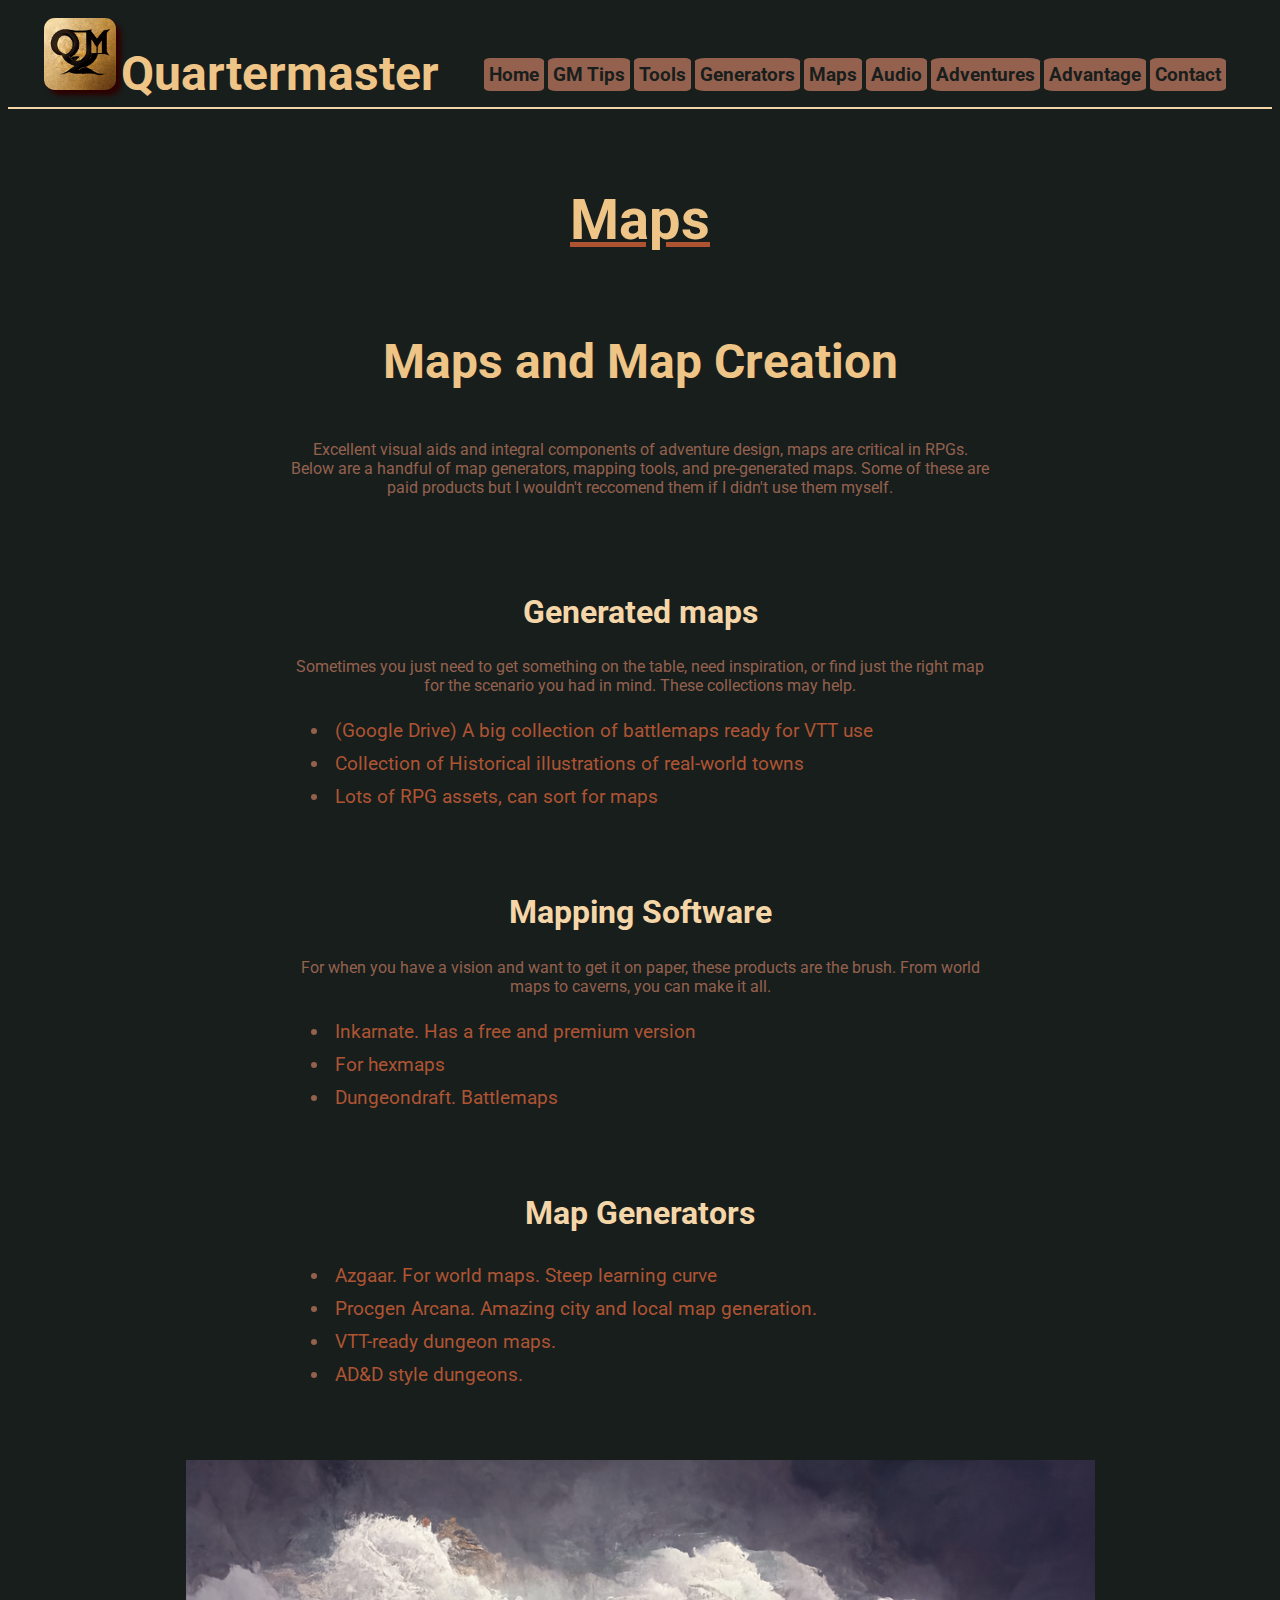
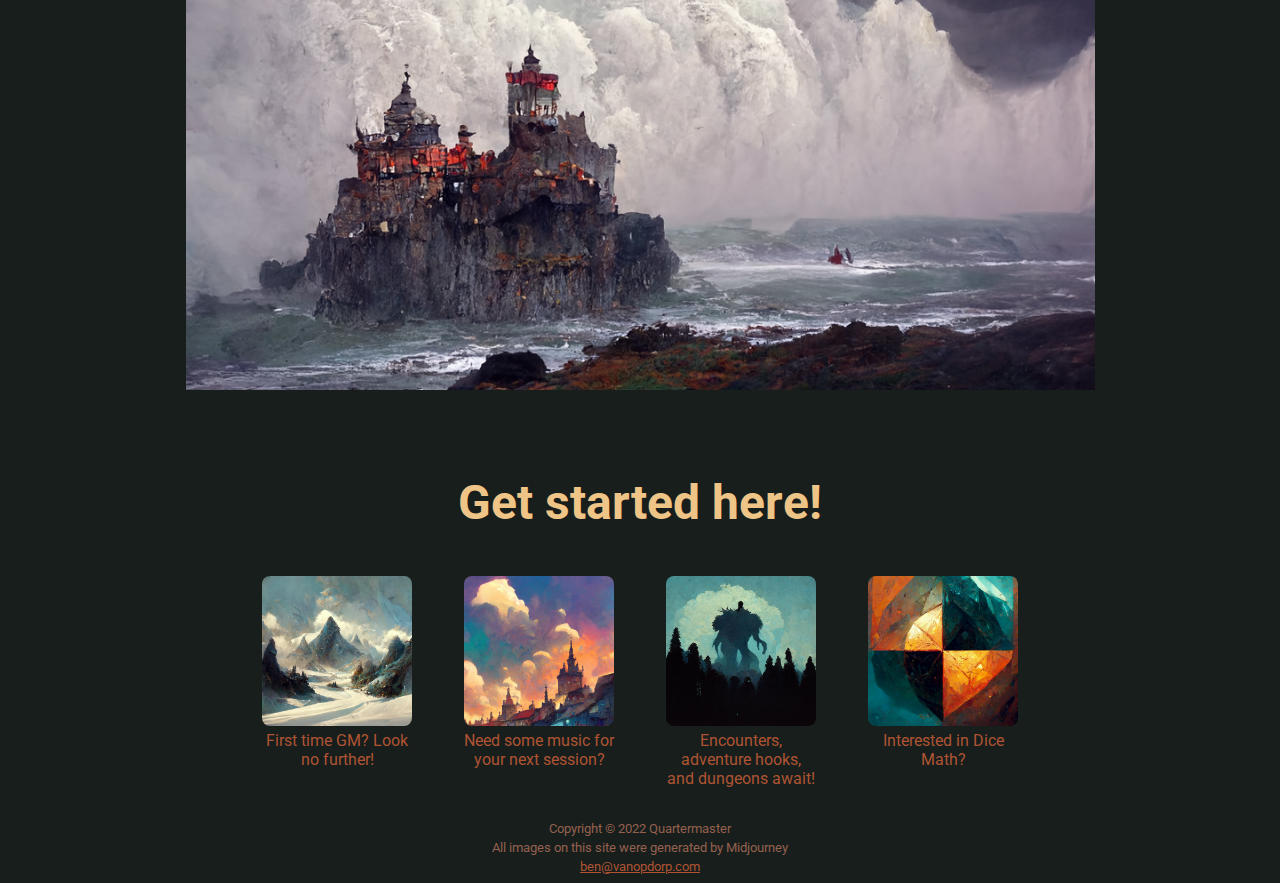
<file: maps.html>
<!DOCTYPE html>
<html lang="en">
<head>
  <meta charset="UTF-8">
  <meta http-equiv="X-UA-Compatible" content="IE=edge">
  <meta name="viewport" content="width=device-width, initial-scale=1.0">
  <title>Quartermaster Maps</title>
  <link rel="stylesheet" href="stylesheets/styles.css">
  <link rel="preconnect" href="https://fonts.googleapis.com">
  <link rel="preconnect" href="https://fonts.gstatic.com" crossorigin>
  <link href="https://fonts.googleapis.com/css2?family=Roboto&display=swap" rel="stylesheet">
</head>
<body>
  <nav>
    <a id="home" href="index.html">
      <h2><img alt="Quartermaster Logo" src="images/logo.png">Quartermaster</h2>
    </a>
    <ul>
      <li><a href="index.html">Home</a></li>
      <li><a href="tips.html">GM Tips</a></li>
      <li><a href="tools.html">Tools</a></li>
      <li><a href="generators.html">Generators</a></li>
      <li><a href="maps.html">Maps</a></li>
      <li><a href="audio.html">Audio</a></li>
      <li><a href="adventures.html">Adventures</a></li>
      <li><a href="advantage.html">Advantage</a></li>
      <li><a href="contact.html">Contact</a></li>
      </ul>
    </nav>
  <main>
    <header>
      <h1>Maps</h1>
    </header>
    <section class="hero">
      <h2>Maps and Map Creation</h2>
      <p>Excellent visual aids and integral components of adventure design, maps are critical in RPGs. Below are a handful of map 
        generators, mapping tools, and pre-generated maps. Some of these are paid products but I wouldn't reccomend them if I didn't use them
        myself.
      </p>
    </section>
    <section class="content">
      <div id="map_pregen">
        <h2>Generated maps</h2>
        <p>Sometimes you just need to get something on the table, need inspiration, or find just the right map for the scenario you had in mind.
          These collections may help.
        </p>
        <ul>
          <li><a target="_blank" rel="noopener noreferrer" href="https://drive.google.com/drive/folders/0B18FWVUF44sqX054d1ZlYm5GZW8?resourcekey=0-EOk8zOEmajwSUEi1XDbM_w&usp=sharing">(Google Drive) A big collection of battlemaps ready for VTT use</a></li>
          <li><a target="_blank" rel="noopener noreferrer" href="https://www.reddit.com/r/history/comments/61fdp6/heres_a_collection_of_over_360_historical_city/">Collection of Historical illustrations of real-world towns</a></li>
          <li><a target="_blank" rel="noopener noreferrer" href="https://2minutetabletop.com/gallery/">Lots of RPG assets, can sort for maps</a></li>
        </ul>
      </div>
      <div id="map_carto">
        <h2>Mapping Software</h2>
        <p>For when you have a vision and want to get it on paper, these products are the brush. From world maps to caverns, you can make it all.
        </p>
        <ul>
          <li><a target="_blank" rel="noopener noreferrer" href="https://inkarnate.com/">Inkarnate. Has a free and premium version</a></li>
          <li><a target="_blank" rel="noopener noreferrer" href="https://www.hexographer.com/">For hexmaps</a></li>
          <li><a target="_blank" rel="noopener noreferrer" href="https://dungeondraft.net/">Dungeondraft. Battlemaps</a></li>
        </ul>
      </div>
      <div id="map_gen">
        <h2>Map Generators</h2>
        <ul>
          <li><a target="_blank" rel="noopener noreferrer" href="https://azgaar.github.io/Fantasy-Map-Generator/">Azgaar. For world maps. Steep learning curve</a></li>
          <li><a target="_blank" rel="noopener noreferrer" href="https://watabou.github.io/">Procgen Arcana. Amazing city and local map generation.</a></li>
          <li><a target="_blank" rel="noopener noreferrer" href="https://dungen.app/dungen/">VTT-ready dungeon maps.</a></li>
          <li><a target="_blank" rel="noopener noreferrer" href="https://donjon.bin.sh/fantasy/dungeon/">AD&D style dungeons.</a></li>
        </ul>
      </div>
    </section>
    <section class="transition">
      <img alt="Stormy Castle Cliffs" src="images/stormyCastle_Cropped.png" class="stormy">
      <h2>Get started here!</h2>
    </section>
    <section class="infocards">
      <a href="tips.html">
        <div class="card">
          <div class="image-placeholder" id="gm"></div>
          <div class="text">First time GM? Look no further!</div>
        </div>
      </a>
      <a href="audio.html">
        <div class="card">
          <div class="image-placeholder" id="msc"></div>
          <div class="text">Need some music for your next session?</div>
        </div>
      </a>
      <a href="adventures.html">
        <div class="card">
          <div class="image-placeholder" id="adv"></div>
          <div class="text">Encounters, adventure hooks, and dungeons await!</div>
        </div>
      </a>
      <a href="advantage.html">
        <div class="card">
          <div class="image-placeholder" id="dce"></div>
          <div class="text">Interested in Dice Math?</div>
        </div>
      </a>
    </section>
  </main>
  <footer>
    <small>Copyright &copy; 2022 Quartermaster<br>
      All images on this site were generated by Midjourney<br>
      <a href="mailto:ben@vanopdorp.com">ben@vanopdorp.com</a>
    </small>
  </footer>
</body>
</html>
</file>
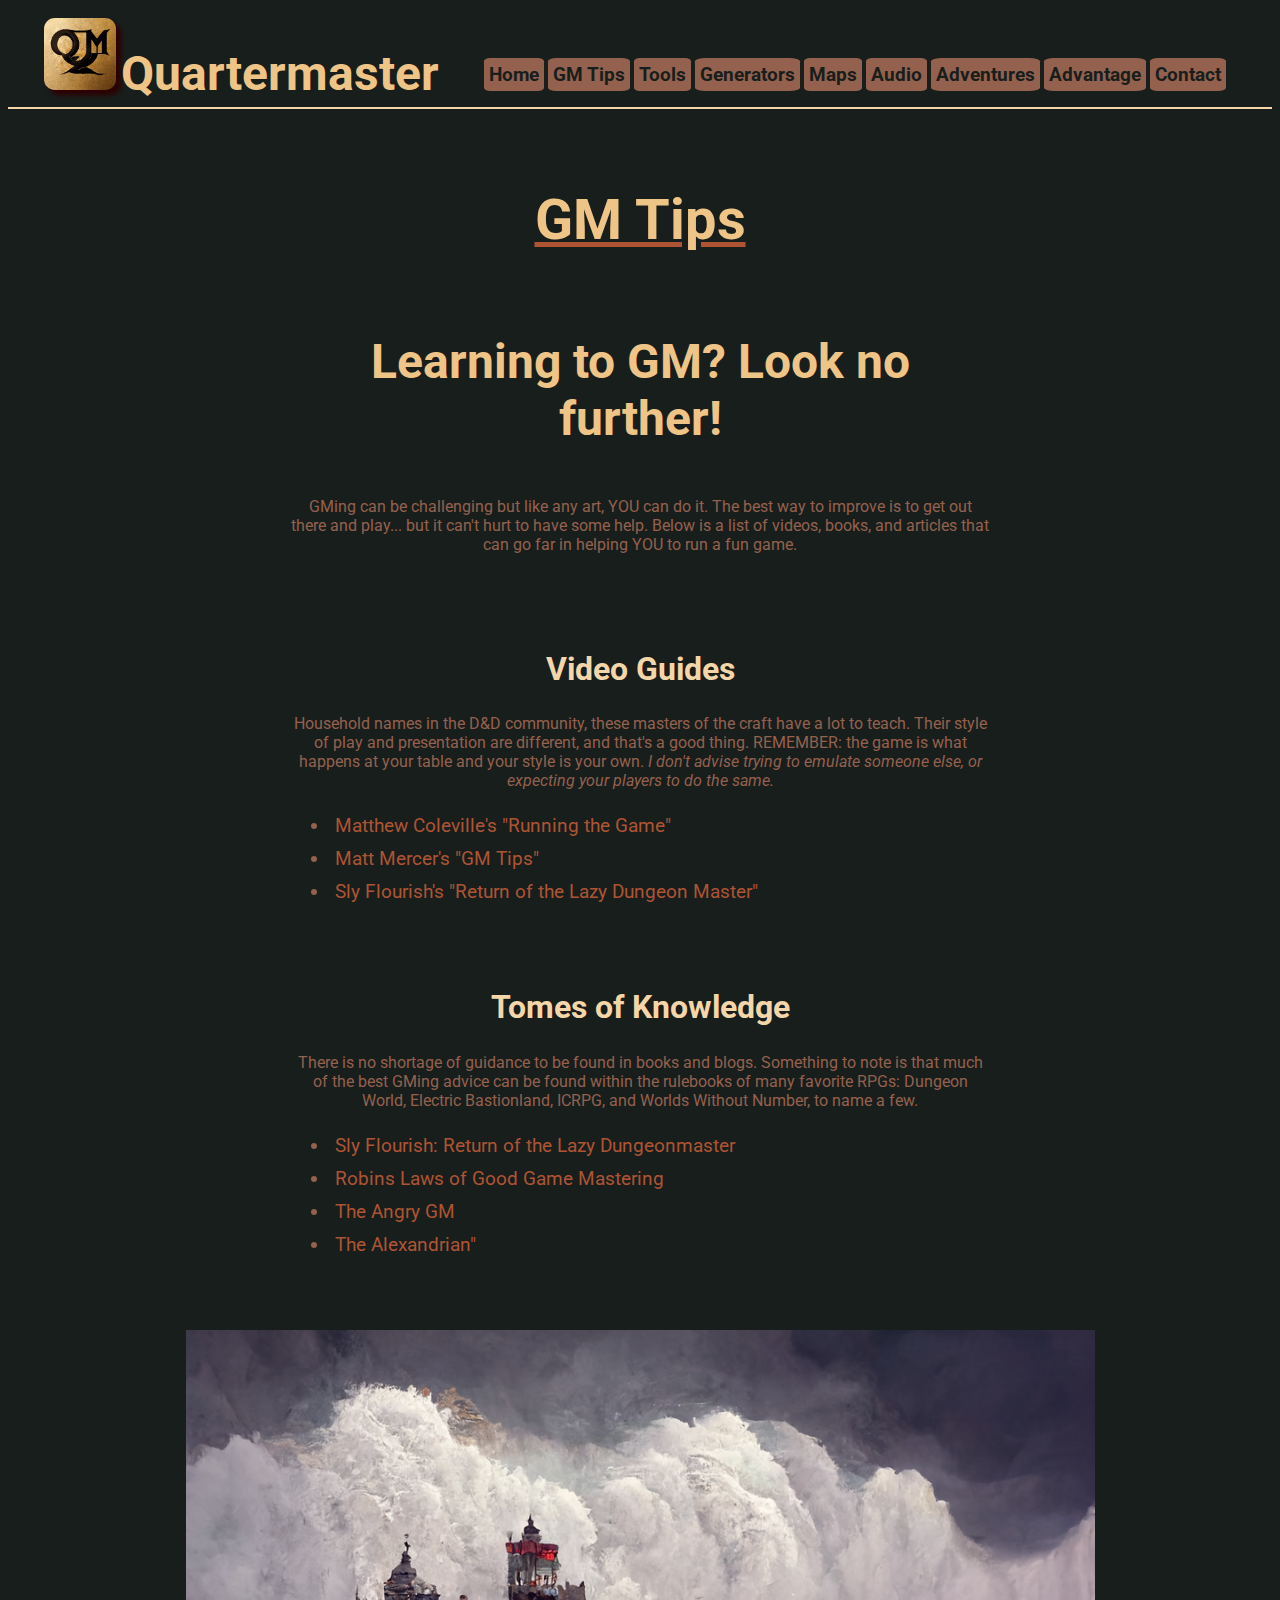
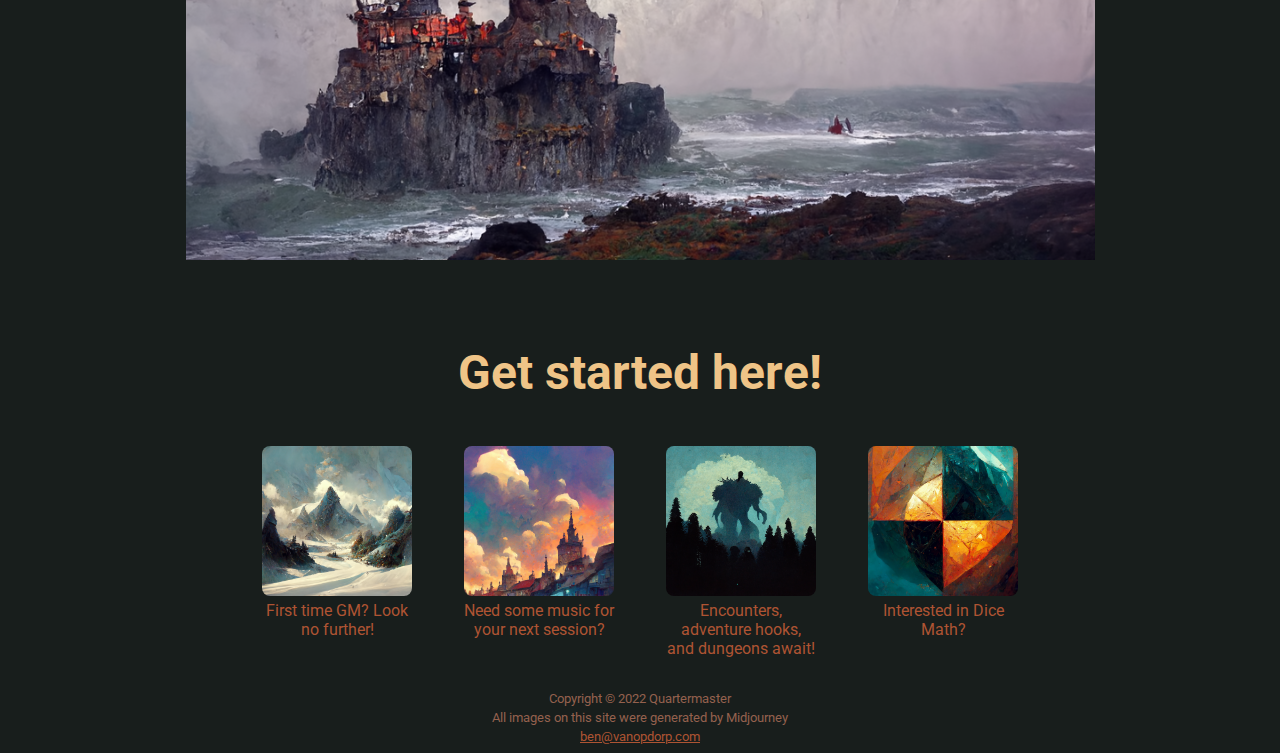
<file: tips.html>
<!DOCTYPE html>
<html lang="en">
<head>
  <meta charset="UTF-8">
  <meta http-equiv="X-UA-Compatible" content="IE=edge">
  <meta name="viewport" content="width=device-width, initial-scale=1.0">
  <title>Quartermaster DM Tips</title>
  <link rel="stylesheet" href="stylesheets/styles.css">
  <link rel="preconnect" href="https://fonts.googleapis.com">
  <link rel="preconnect" href="https://fonts.gstatic.com" crossorigin>
  <link href="https://fonts.googleapis.com/css2?family=Roboto&display=swap" rel="stylesheet">
</head>
<body>
  <nav>
    <a id="home" href="index.html">
      <h2><img alt="Quartermaster Logo" src="images/logo.png">Quartermaster</h2>
    </a>
    <ul>
      <li><a href="index.html">Home</a></li>
      <li><a href="tips.html">GM Tips</a></li>
      <li><a href="tools.html">Tools</a></li>
      <li><a href="generators.html">Generators</a></li>
      <li><a href="maps.html">Maps</a></li>
      <li><a href="audio.html">Audio</a></li>
      <li><a href="adventures.html">Adventures</a></li>
      <li><a href="advantage.html">Advantage</a></li>
      <li><a href="contact.html">Contact</a></li>
      </ul>
    </nav>
  <main>
    <header>
      <h1>GM Tips</h1>
    </header>
    <section class="hero">
      <h2>Learning to GM? Look no further!</h2>
      <p>GMing can be challenging but like any art, YOU can do it. The best way to improve is to get out there and play... but it can't hurt to have some help.
        Below is a list of videos, books, and articles that can go far in helping YOU to run a fun game.
      </p>
    </section>
    <section class="content">
      <div id="gm_videos">
        <h2>Video Guides</h2>
        <p>Household names in the D&D community, these masters of the craft have a lot to teach. Their
          style of play and presentation are different, and that's a good thing. REMEMBER: the game
          is what happens at your table and your style is your own. <em>I don't advise trying to emulate
          someone else, or expecting your players to do the same.</em>
        </p>
        <ul>
          <li><a target="_blank" rel="noopener noreferrer" href="https://www.youtube.com/watch?v=e-YZvLUXcR8&list=PLlUk42GiU2guNzWBzxn7hs8MaV7ELLCP_">Matthew Coleville's "Running the Game"</a></li>
          <li><a target="_blank" rel="noopener noreferrer" href="https://www.youtube.com/watch?v=6XikjjQok5Y&list=PL7atuZxmT9570U87GhK_20NcbxM43vkom">Matt Mercer's "GM Tips"</a></li>
          <li><a target="_blank" rel="noopener noreferrer" href="https://www.youtube.com/playlist?list=PLb39x-29puapg3APswE8JXskxiUpLttgg">Sly Flourish's "Return of the Lazy Dungeon Master"</a></li>
        </ul>
      </div>
      <div id="gm_books">
        <h2>Tomes of Knowledge</h2>
        <p>There is no shortage of guidance to be found in books and blogs. Something to note
          is that much of the best GMing advice can be found within the rulebooks of many favorite RPGs:
          Dungeon World, Electric Bastionland, ICRPG, and Worlds Without Number, to name a few.
        </p>
        <ul>
          <li><a target="_blank" rel="noopener noreferrer" href="https://www.goodreads.com/book/show/58726082-sly-flourish-s-return-of-the-lazy-dungeon-master">Sly Flourish: Return of the Lazy Dungeonmaster</a></li>
          <li><a target="_blank" rel="noopener noreferrer" href="https://www.goodreads.com/book/show/1785704.Robin_s_Laws_of_Good_Game_Mastering">Robins Laws of Good Game Mastering</a></li>
          <li><a target="_blank" rel="noopener noreferrer" href="https://theangrygm.com/">The Angry GM</a></li>
          <li><a target="_blank" rel="noopener noreferrer" href="http://thealexandrian.net/gamemastery-101">The Alexandrian"</a></li>
        </ul>
      </div>
    </section>
    <section class="transition">
      <img alt="Stormy Castle Cliffs" src="images/stormyCastle_Cropped.png" class="stormy">
      <h2>Get started here!</h2>
    </section>
    <section class="infocards">
      <a href="tips.html">
        <div class="card">
          <div class="image-placeholder" id="gm"></div>
          <div class="text">First time GM? Look no further!</div>
        </div>
      </a>
      <a href="audio.html">
        <div class="card">
          <div class="image-placeholder" id="msc"></div>
          <div class="text">Need some music for your next session?</div>
        </div>
      </a>
      <a href="adventures.html">
        <div class="card">
          <div class="image-placeholder" id="adv"></div>
          <div class="text">Encounters, adventure hooks, and dungeons await!</div>
        </div>
      </a>
      <a href="advantage.html">
        <div class="card">
          <div class="image-placeholder" id="dce"></div>
          <div class="text">Interested in Dice Math?</div>
        </div>
      </a>
    </section>
  </main>
  <footer>
    <small>Copyright &copy; 2022 Quartermaster<br>
      All images on this site were generated by Midjourney<br>
      <a href="mailto:ben@vanopdorp.com">ben@vanopdorp.com</a>
    </small>
  </footer>
</body>
</html>
</file>
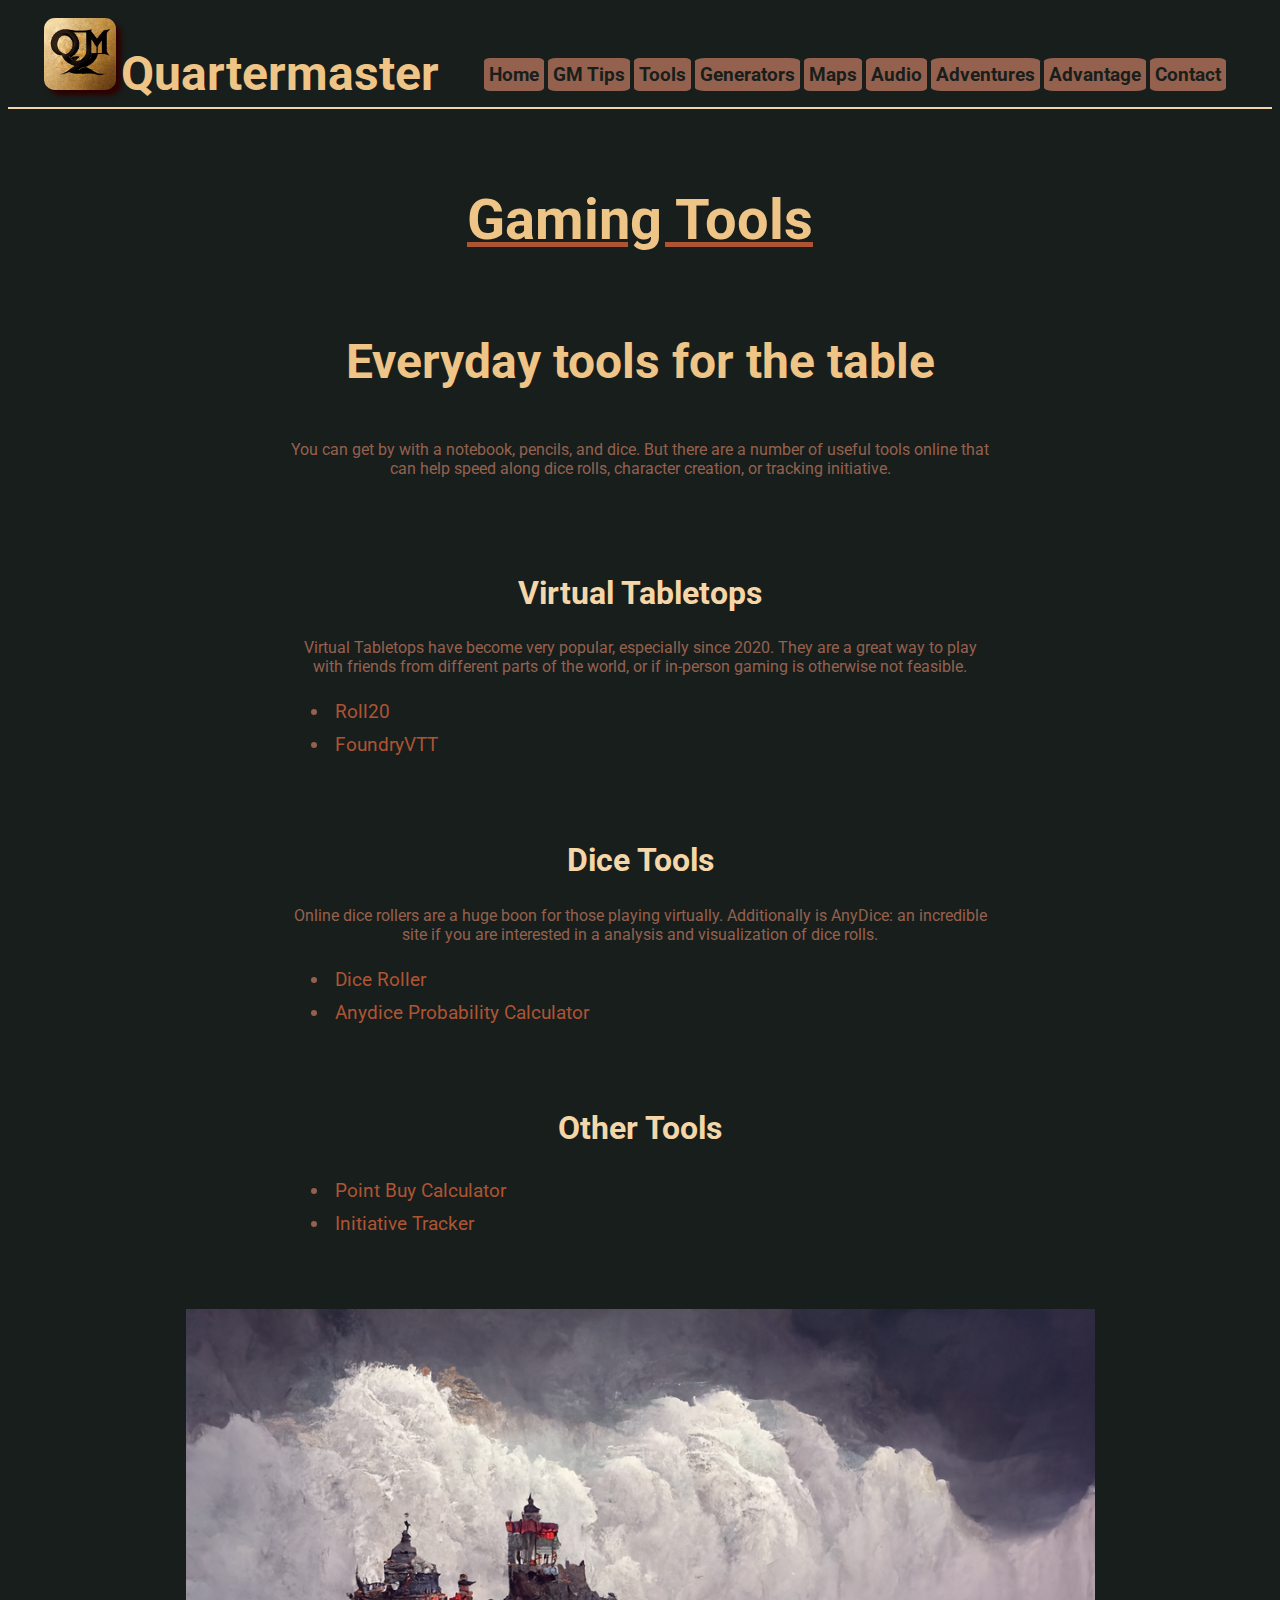
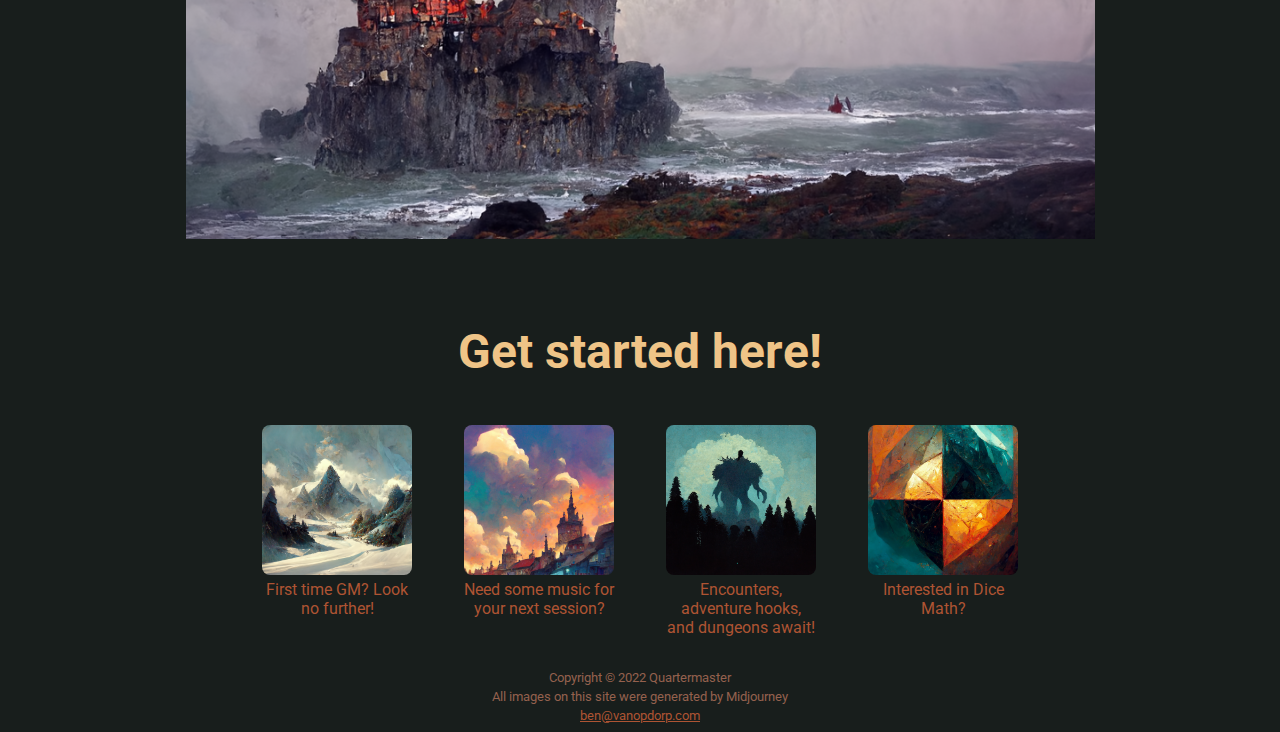
<file: tools.html>
<!DOCTYPE html>
<html lang="en">
<head>
  <meta charset="UTF-8">
  <meta http-equiv="X-UA-Compatible" content="IE=edge">
  <meta name="viewport" content="width=device-width, initial-scale=1.0">
  <title>Quartermaster Tools</title>
  <link rel="stylesheet" href="stylesheets/styles.css">
  <link rel="preconnect" href="https://fonts.googleapis.com">
  <link rel="preconnect" href="https://fonts.gstatic.com" crossorigin>
  <link href="https://fonts.googleapis.com/css2?family=Roboto&display=swap" rel="stylesheet">
</head>
<body>
  <nav>
    <a id="home" href="index.html">
      <h2><img alt="Quartermaster Logo" src="images/logo.png">Quartermaster</h2>
    </a>
    <ul>
      <li><a href="index.html">Home</a></li>
      <li><a href="tips.html">GM Tips</a></li>
      <li><a href="tools.html">Tools</a></li>
      <li><a href="generators.html">Generators</a></li>
      <li><a href="maps.html">Maps</a></li>
      <li><a href="audio.html">Audio</a></li>
      <li><a href="adventures.html">Adventures</a></li>
      <li><a href="advantage.html">Advantage</a></li>
      <li><a href="contact.html">Contact</a></li>
      </ul>
    </nav>
  <main>
    <header>
      <h1>Gaming Tools</h1>
    </header>
    <section class="hero">
      <h2>Everyday tools for the table</h2>
      <p>You can get by with a notebook, pencils, and dice. But there are a number of useful tools online that can help speed along
        dice rolls, character creation, or tracking initiative.
      </p>
    </section>
    <section class="content">
      <div id="tools_vtt">
        <h2>Virtual Tabletops</h2>
        <p>Virtual Tabletops have become very popular, especially since 2020. They are a great way to play with friends from different parts
          of the world, or if in-person gaming is otherwise not feasible.
        </p>
        <ul>
          <li><a target="_blank" rel="noopener noreferrer" href="https://roll20.net/">Roll20</a></li>
          <li><a target="_blank" rel="noopener noreferrer" href="https://foundryvtt.com/">FoundryVTT</a></li>
        </ul>
      </div>
      <div id="tools_dice">
        <h2>Dice Tools</h2>
        <p>Online dice rollers are a huge boon for those playing virtually. Additionally is AnyDice: an incredible site if you are
          interested in a analysis and visualization of dice rolls.
        </p>
        <ul>
          <li><a target="_blank" rel="noopener noreferrer" href="http://www.d20srd.org/extras/d20dicebag/">Dice Roller</a></li>
          <li><a target="_blank" rel="noopener noreferrer" href="https://anydice.com/">Anydice Probability Calculator</a></li>
        </ul>
      </div>
      <div id="tools_misc">
        <h2>Other Tools</h2>
        <ul>
          <li><a target="_blank" rel="noopener noreferrer" href="http://1-dot-encounter-planner.appspot.com/point-buy-calculator.html">Point Buy Calculator</a></li>
          <li><a target="_blank" rel="noopener noreferrer" href="https://www.improved-initiative.com/">Initiative Tracker</a></li>
        </ul>
      </div>
    </section>
    <section class="transition">
      <img alt="Stormy Castle Cliffs" src="images/stormyCastle_Cropped.png" class="stormy">
      <h2>Get started here!</h2>
    </section>
    <section class="infocards">
      <a href="tips.html">
        <div class="card">
          <div class="image-placeholder" id="gm"></div>
          <div class="text">First time GM? Look no further!</div>
        </div>
      </a>
      <a href="audio.html">
        <div class="card">
          <div class="image-placeholder" id="msc"></div>
          <div class="text">Need some music for your next session?</div>
        </div>
      </a>
      <a href="adventures.html">
        <div class="card">
          <div class="image-placeholder" id="adv"></div>
          <div class="text">Encounters, adventure hooks, and dungeons await!</div>
        </div>
      </a>
      <a href="advantage.html">
        <div class="card">
          <div class="image-placeholder" id="dce"></div>
          <div class="text">Interested in Dice Math?</div>
        </div>
      </a>
    </section>
  </main>
  <footer>
    <small>Copyright &copy; 2022 Quartermaster<br>
      All images on this site were generated by Midjourney<br>
      <a href="mailto:ben@vanopdorp.com">ben@vanopdorp.com</a>
    </small>
  </footer>
</body>
</html>
</file>
<file: stylesheets/styles.css>
html,
body {
  max-width: 100%;
  overflow-x: hidden;
}

body {
  font-family: 'Roboto', sans-serif;
  background-color: #181E1C;
}

nav {
  display: flex;
  flex-wrap: wrap;
  justify-content: center;
  align-items: flex-end;
  border-bottom: 2px solid #F5D6A8;
  background-color: #181E1C;
}

nav h2 {
  margin: 0;
  font-size: 3em;
  color: #efc487;
}

nav img {
  height: 1.5em;
  width: 1.5em;
  border-radius: 15%;
  margin: 5px;
  margin-bottom: 0;
  box-shadow: 5px 5px 5px #2E0000;
}

nav ul {
  list-style: none;
  margin-right: 20px;
}

nav li {
  display: inline-block;
  margin-top: 5px;
  border-radius: 10%;
  background-color: #94614E;
  font-size: 1.2em;
  font-weight: bold;
  text-align: center;
}

nav a {
  display: inline-block;
  padding: 5px;
  color: #181E1C;
  text-decoration: none;
}

nav ul a:hover,
nav a:focus {
  transition: all .2s ease-in-out;
  transform: scale(1.05);
  background-color: #AE5433;
  color: #F5F5DC;
  border-radius: 10%;
}

nav a#home:hover,
nav a#home:focus {
  transition: all .2s ease-in-out;
  transform: scale(1.05);
}

h1 {
  font-size: 3.5em;
  color: #efc487;
  text-align: center;
  margin-bottom: 0;
  text-decoration: underline;
  text-decoration-color: #AE5433;
}

li>ul>li {
  font-size: .7em;
}

main {
  margin-top: 40px;
  display: flex;
  flex-direction: column;
  justify-content: center;
  color: #94614E;
  text-align: center;
  align-items: center;
}

main h2 {
  margin-top: 80px;
  font-size: 3em;
  color: #efc487;
}

main a:link {
  color: #AE5433;
  text-decoration: none;
}

main a:hover,
main a:focus {
  transition: all .2s ease-in-out;
  transform: scale(1.1);
}

main a:visited {
  color: #227558;
}

.hero,
.content {
  max-width: 700px;
}

.hero p {
  margin-top: 50px;
}

.content h2 {
  font-size: 2em;
  color: #F5D6A8;
}

.content ul {
  text-align: left;
  font-size: 1.2em;
}

.content li {
  padding: 5px;
}

.content a {
  color: #AE5433;
  text-decoration: underline;
}

.content a:hover,
.content a:focus {
  color: #F5F5DC;
}

.infocards {
  display: flex;
  justify-content: center;
  flex-wrap: wrap;
  gap: 52px;
  margin-bottom: 30px;
}

.card {
  display: flex;
  flex-direction: column;
  align-items: center;
  max-width: 150px;
  text-align: center;
}

.image-placeholder {
  display: inline-block;
  height: 150px;
  width: 150px;
  border-radius: 8px;
  margin: 5px;
  background-color: #fff;
  background-repeat: no-repeat;
  background-size: contain;
}

.image-placeholder#gm {
  background-image: url(../images/mountains.png);
}

.image-placeholder#msc {
  background-image: url(../images/town.png);
}

.image-placeholder#adv {
  background-image: url(../images/monster.png);
}

.image-placeholder#dce {
  background-image: url(../images/dice_abstract.png);
}

.image-placeholder a {
  width: 100%;
}

.image-placeholder a:hover,
.image-placeholder a:focus {
  background-color: #AE5433;
  color: #F5F5DC;
  border-radius: 10%;
}

.stormy {
  margin-top: 50px;
  width: 100%;
}

footer {
  display: block;
  text-align: center;
  color: #94614E;
}

footer a {
  display: inline;
  color: #AE5433;
}

footer a:hover,
footer a:focus {
  color: #FFF;
}

#table_container {
  overflow-x: auto;
}

/*table*/
table {
  margin-left: auto;
  margin-right: auto;
  margin-top: 50px;
}

th {
  padding: 0 15px;
  border-bottom: 1px solid #AE5433;
  color: #AE5433;
  background-color: #181E1C;
}

tr:nth-child(odd) {
  background-color: #323836;
}

/*Contact Page*/
main.contact {
  display: inline-block;
  width: 100%;
  margin: 0 auto;
  margin-top: 40px;
}

main.contact h1 {
  margin-bottom: 100px;
}

main.contact img {
  float: left;
  margin: 20px;
  width: 50%;
  max-width: 900px;
}

main.contact img#mobile {
  display: none;
}

#contact_form {
  display: inline-block;
  width: 45%;
}

#contact_form h2 {
  margin-top: 0;
}

label {
  display: block;
  margin: 10px;
}

#footer_contact {
  margin-top: 50px;
}


@media only screen and (max-width: 64em) {
  .card {
    max-width: 120px;
  }

  .image-placeholder {
    height: 120px;
    width: 120px;
  }

  /* Disable image for tablet screens on contact page*/
  main.contact img {
    display: none;
  }
}

@media only screen and (max-width:37.5em) {

  h1{
    font-size: 2.5em;
  }
  
  .content {
    max-width: 100%;
  }

  nav h2 {
    font-size: 2.5em;
  }

  main {
    margin-left: 5px;
    margin-right: 5px;
  }

  main h2 {
    font-size: 2em;
    margin-top: 20px;
  }

  main.contact h1 {
    margin-bottom: 20px;
  }

  /* Cancel Float and show image for small screens*/
  main.contact img#mobile {
    display: inline-block;
    float: none;
    width: 90%;
  }

}
</file>
